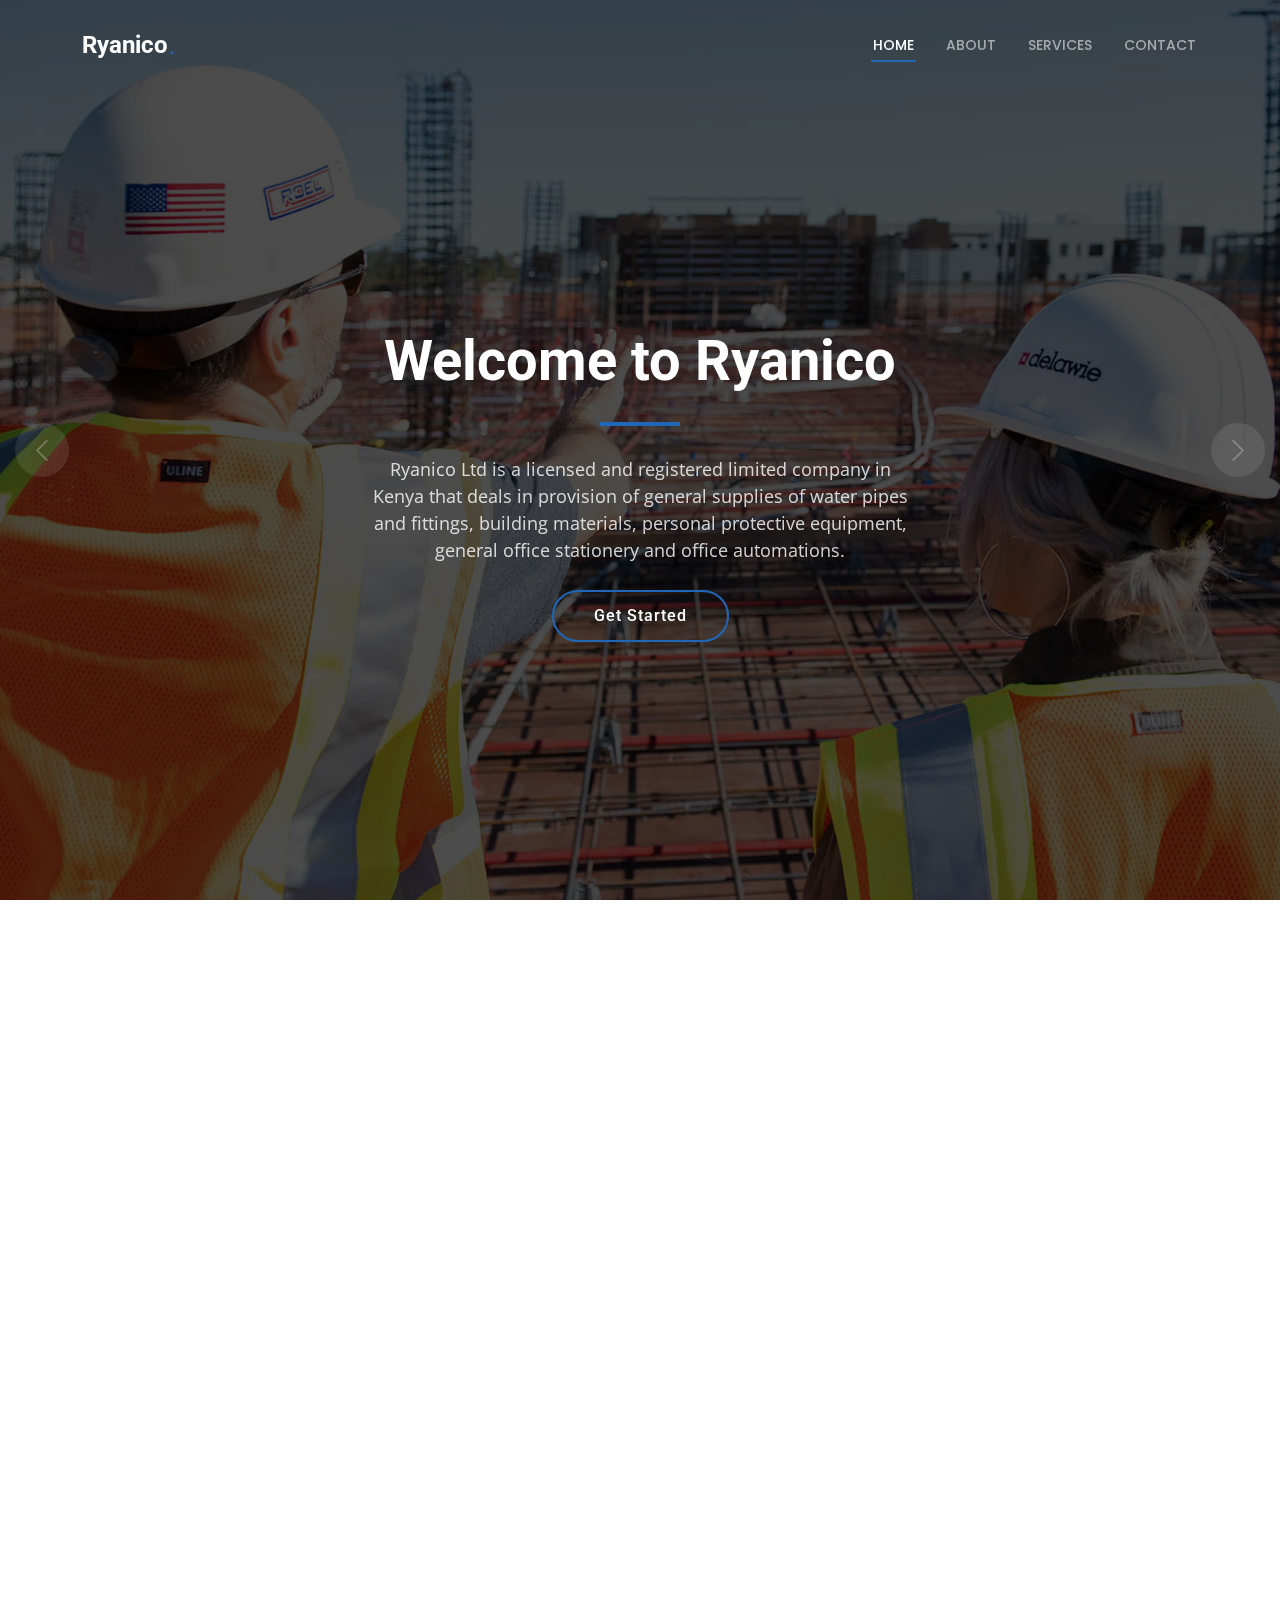
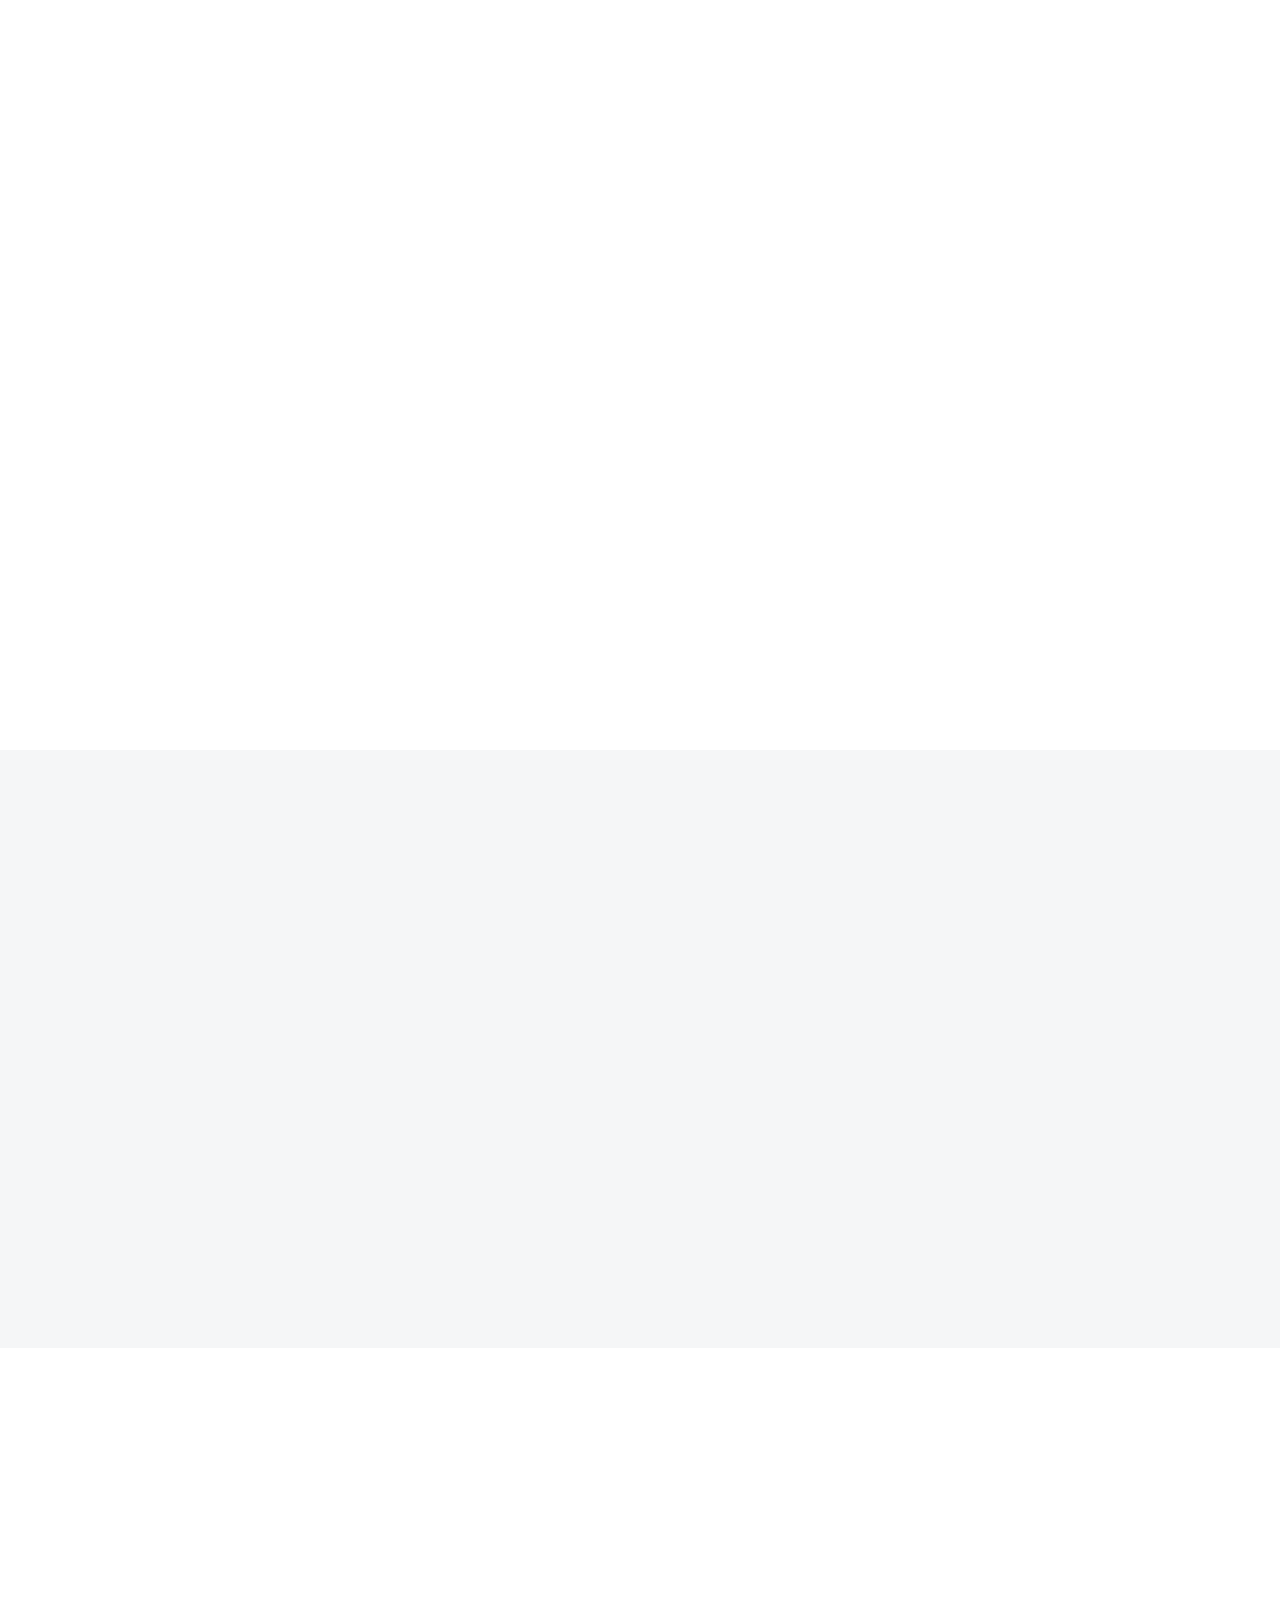
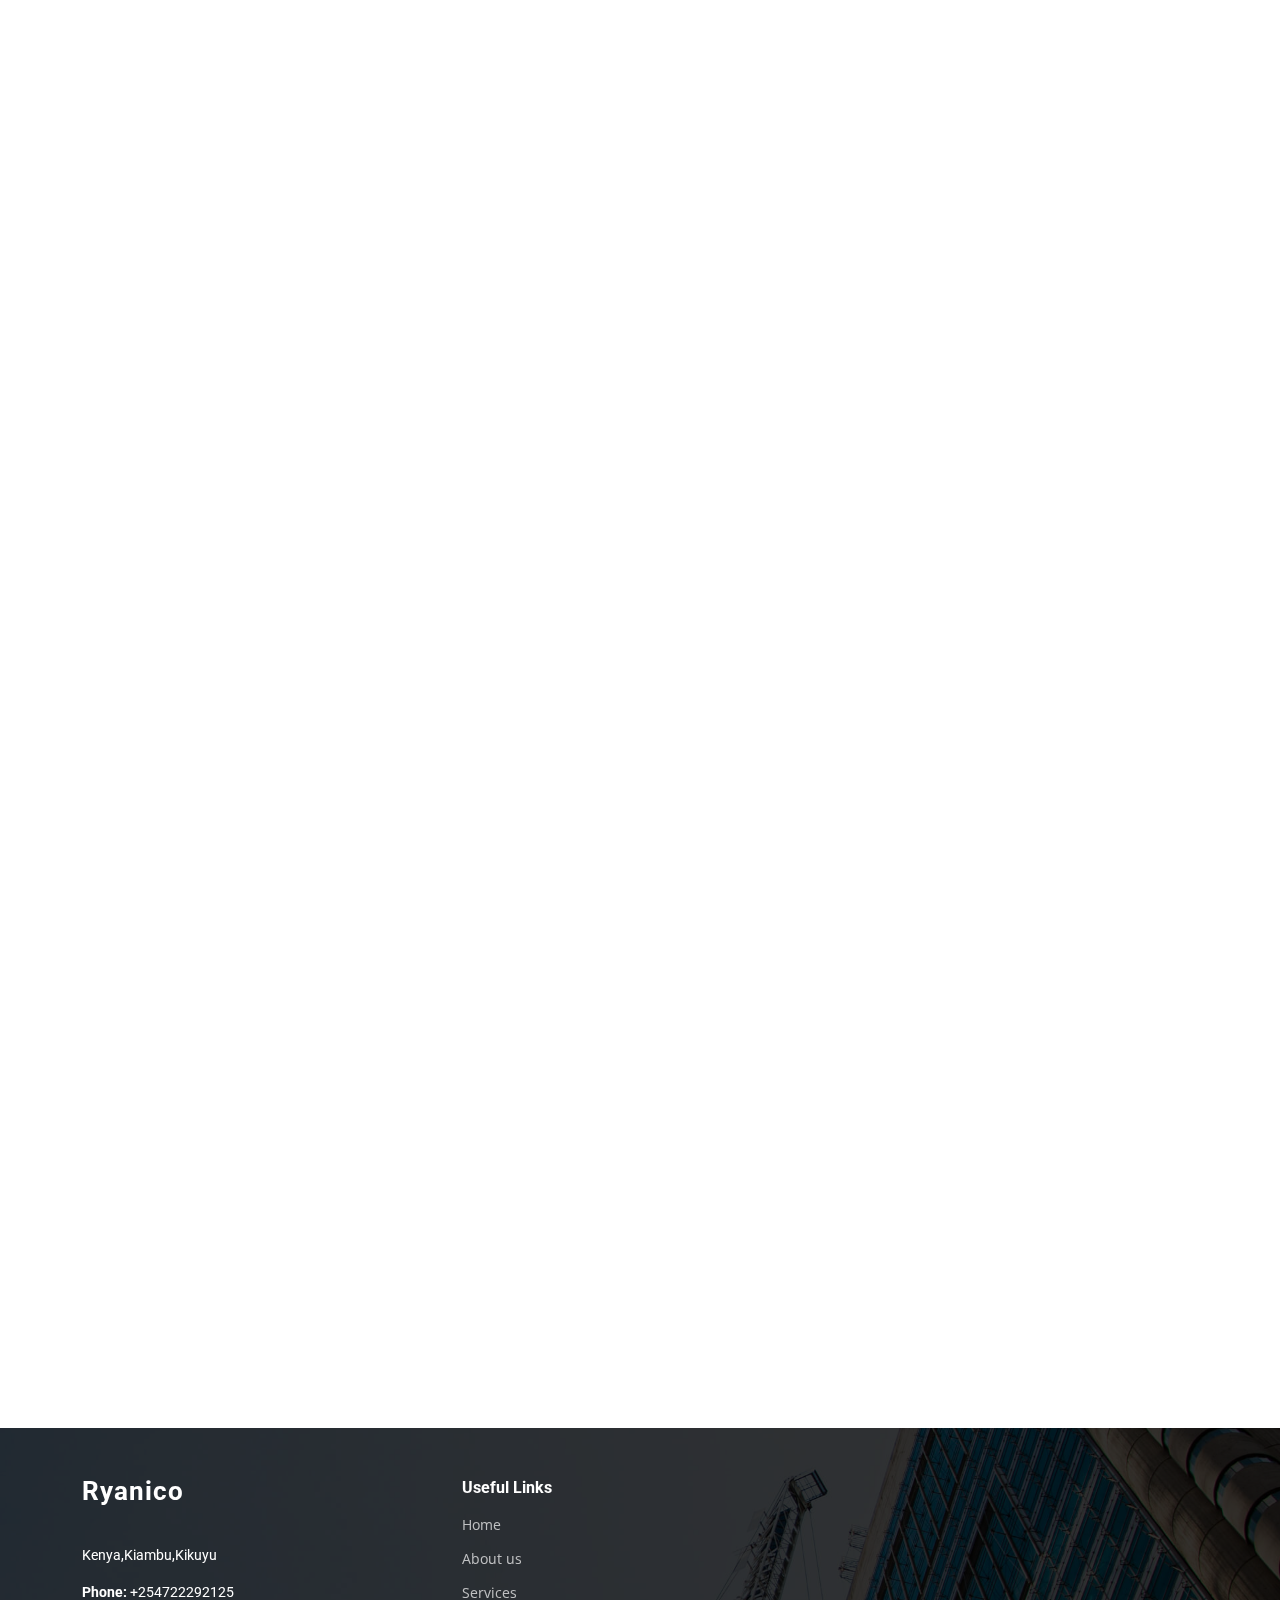
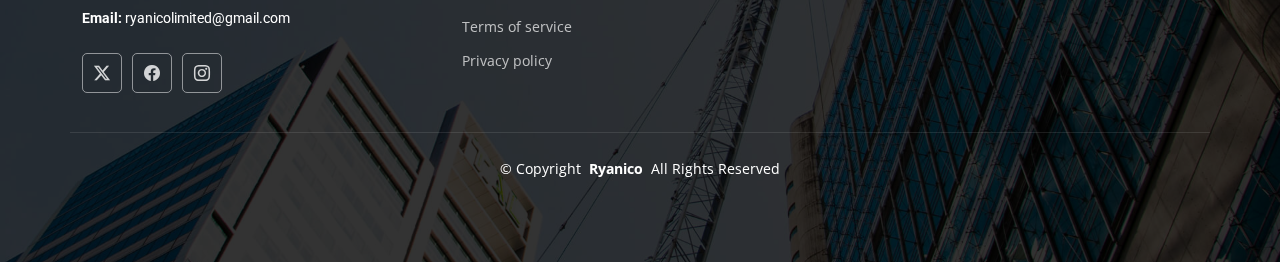
<file: main/index.html>
<!DOCTYPE html>
<html lang="en">

<head>
  <meta charset="utf-8">
  <meta content="width=device-width, initial-scale=1.0" name="viewport">
  <title>Ryanico</title>
  <meta content="" name="description">
  <meta content="" name="keywords">

  <!-- Favicons -->
  <link href="assets/img/icon.ico" rel="icon">


  <!-- Fonts -->
  <link href="https://fonts.googleapis.com" rel="preconnect">
  <link href="https://fonts.gstatic.com" rel="preconnect" crossorigin>
  <link href="https://fonts.googleapis.com/css2?family=Roboto:ital,wght@0,100;0,300;0,400;0,500;0,700;0,900;1,100;1,300;1,400;1,500;1,700;1,900&family=Open+Sans:ital,wght@0,300;0,400;0,500;0,600;0,700;0,800;1,300;1,400;1,500;1,600;1,700;1,800&family=Poppins:ital,wght@0,100;0,200;0,300;0,400;0,500;0,600;0,700;0,800;0,900;1,100;1,200;1,300;1,400;1,500;1,600;1,700;1,800;1,900&display=swap" rel="stylesheet">

  <!-- Vendor CSS Files -->
  <link href="assets/vendor/bootstrap/css/bootstrap.min.css" rel="stylesheet">
  <link href="assets/vendor/bootstrap-icons/bootstrap-icons.css" rel="stylesheet">
  <link href="assets/vendor/aos/aos.css" rel="stylesheet">
  <link href="assets/vendor/fontawesome-free/css/all.min.css" rel="stylesheet">
  <link href="assets/vendor/glightbox/css/glightbox.min.css" rel="stylesheet">
  <link href="assets/vendor/swiper/swiper-bundle.min.css" rel="stylesheet">

  <!-- Main CSS File -->
  <link href="assets/css/main.css" rel="stylesheet">

  <!-- =======================================================
  * Template Name: UpConstruction
  * Template URL: https://bootstrapmade.com/upconstruction-bootstrap-construction-website-template/
  * Updated: Jun 14 2024 with Bootstrap v5.3.3
  * Author: BootstrapMade.com
  * License: https://bootstrapmade.com/license/
  ======================================================== -->
</head>

<body class="index-page">

  <header id="header" class="header d-flex align-items-center fixed-top">
    <div class="container-fluid container-xl position-relative d-flex align-items-center justify-content-between">

      <a href="index.html" class="logo d-flex align-items-center">
        <!-- Uncomment the line below if you also wish to use an image logo -->
        <!-- <img src="assets/img/logo.png" alt=""> -->
        <h1 class="sitename">Ryanico</h1> <span>.</span>
      </a>

      <nav id="navmenu" class="navmenu">
        <ul>
          <li><a href="index.html" class="active">Home</a></li>
          <li><a href="about.html">About</a></li>
          <li><a href="services.html">Services</a></li>





          <li><a href="contact.html">Contact</a></li>
        </ul>
        <i class="mobile-nav-toggle d-xl-none bi bi-list"></i>
      </nav>

    </div>
  </header>

  <main class="main">

    <!-- Hero Section -->
    <section id="hero" class="hero section">

      <div class="info d-flex align-items-center">
        <div class="container">
          <div class="row justify-content-center" data-aos="fade-up" data-aos-delay="100">
            <div class="col-lg-6 text-center">
              <h2>Welcome to Ryanico</h2>
              <p>Ryanico Ltd is a licensed and registered limited company in Kenya that deals in provision of general supplies of water pipes and fittings, building materials,
personal protective equipment, general office stationery and office
automations.</p>
              <a href="#get-started" class="btn-get-started">Get Started</a>
            </div>
          </div>
        </div>
      </div>

      <div id="hero-carousel" class="carousel slide" data-bs-ride="carousel" data-bs-interval="5000">

        <div class="carousel-item">
          <img src="assets/img/hero-carousel/hero-carousel-1.jpg" alt="">
        </div>

        <div class="carousel-item active">
          <img src="assets/img/hero-carousel/hero-carousel-2.jpg" alt="">
        </div>

        <div class="carousel-item">
          <img src="assets/img/hero-carousel/hero-carousel-3.jpg" alt="">
        </div>



        <a class="carousel-control-prev" href="#hero-carousel" role="button" data-bs-slide="prev">
          <span class="carousel-control-prev-icon bi bi-chevron-left" aria-hidden="true"></span>
        </a>

        <a class="carousel-control-next" href="#hero-carousel" role="button" data-bs-slide="next">
          <span class="carousel-control-next-icon bi bi-chevron-right" aria-hidden="true"></span>
        </a>

      </div>

    </section><!-- /Hero Section -->

    <!-- Get Started Section -->
    <section id="get-started" class="get-started section">
<center>
      <div class="container">



          <div class="col-lg-5" data-aos="zoom-out" data-aos-delay="200">
            <form action="forms/quote.php" method="post" class="php-email-form">
              <h3>Get a quote</h3>

              <div class="row gy-3">

                <div class="col-md-12">
                  <label>
                    <input type="text" name="name" class="form-control" placeholder="Name" required="">
                  </label>
                </div>

                <div class="col-md-12 ">
                  <label>
                    <input type="email" class="form-control" name="email" placeholder="Email" required="">
                  </label>
                </div>

                <div class="col-md-12">
                  <label>
                    <input type="text" class="form-control" name="phone" placeholder="Phone" required="">
                  </label>
                </div>

                <div class="col-md-12">
                  <label>
                    <textarea class="form-control" name="message" rows="6" placeholder="Message" required=""></textarea>
                  </label>
                </div>

                <div class="col-md-12 text-center">
                  <div class="loading">Loading</div>
                  <div class="error-message"></div>
                  <div class="sent-message">Your quote request has been sent successfully. Thank you!</div>

                  <button type="submit">Get a quote</button>
                </div>

              </div>
            </form>
          </div><!-- End Quote Form -->

        </div>
</center>


    </section><!-- /Get Started Section -->

    <!-- Constructions Section -->
    <section id="constructions" class="constructions section">

      <!-- Section Title -->
      <div class="container section-title" data-aos="fade-up">
        <h2>Core values</h2>

      </div><!-- End Section Title -->

      <div class="container">

        <div class="row gy-4">

          <div class="col-lg-6" data-aos="fade-up" data-aos-delay="100">
            <div class="card-item">
              <div class="row">
                <div class="col-xl-5">
                  <div class="card-bg"><img src="assets/img/constructions-1.jpg" alt=""></div>
                </div>
                <div class="col-xl-7 d-flex align-items-center">
                  <div class="card-body">
                    <h4 class="card-title">Integrity.</h4>
                    <p>We believe that honesty is the best policy.</p>
                  </div>
                </div>
              </div>
            </div>
          </div><!-- End Card Item -->

          <div class="col-lg-6" data-aos="fade-up" data-aos-delay="200">
            <div class="card-item">
              <div class="row">
                <div class="col-xl-5">
                  <div class="card-bg"><img src="assets/img/constructions-2.jpg" alt=""></div>
                </div>
                <div class="col-xl-7 d-flex align-items-center">
                  <div class="card-body">
                    <h4 class="card-title">Creativity </h4>
                    <p>We strive to be the best through creative approach and innovation…</p>
                  </div>
                </div>
              </div>
            </div>
          </div><!-- End Card Item -->

          <div class="col-lg-6" data-aos="fade-up" data-aos-delay="300">
            <div class="card-item">
              <div class="row">
                <div class="col-xl-5">
                  <div class="card-bg"><img src="assets/img/constructions-3.jpg" alt=""></div>
                </div>
                <div class="col-xl-7 d-flex align-items-center">
                  <div class="card-body">
                    <h4 class="card-title">Reliability</h4>
                    <p>We endeavour to consistently meet or surpass our client’s expectations.</p>
                  </div>
                </div>
              </div>
            </div>
          </div><!-- End Card Item -->

          <div class="col-lg-6" data-aos="fade-up" data-aos-delay="400">
            <div class="card-item">
              <div class="row">
                <div class="col-xl-5">
                  <div class="card-bg"><img src="assets/img/constructions-4.jpg" alt=""></div>
                </div>
                <div class="col-xl-7 d-flex align-items-center">
                  <div class="card-body">
                    <h4 class="card-title">Growth</h4>
                    <p>We aspire to continually improve on our service and to meet future goals.</p>
                  </div>
                </div>
              </div>
            </div>
          </div><!-- End Card Item -->

        </div>

      </div>

    </section><!-- /Constructions Section -->

    <!-- Services Section -->
    <section id="services" class="services section">

      <!-- Section Title -->
      <div class="container section-title" data-aos="fade-up">
        <h2>Mission & Vision & Goals.</h2>

      </div><!-- End Section Title -->

      <div class="container">

        <div class="row gy-4">

          <div class="col-lg-4 col-md-6" data-aos="fade-up" data-aos-delay="100">
            <div class="service-item  position-relative">
              <div class="icon">
                <i class="fa-solid fa-mountain-city"></i>
              </div>
              <h3>Vision</h3>
              <p>To be the leading provider of quality general supplies in the industry at competitive
rates.</p>
              <a href="#" class="readmore stretched-link">Read more <i class="bi bi-arrow-right"></i></a>
            </div>
          </div><!-- End Service Item -->

          <div class="col-lg-4 col-md-6" data-aos="fade-up" data-aos-delay="200">
            <div class="service-item position-relative">
              <div class="icon">
                <i class="fa-solid fa-arrow-up-from-ground-water"></i>
              </div>
              <h3>Mission</h3>
              <p>To add value to our client’s business through provision of unmatched service and
creation of mutually beneficial partnerships.</p>
              <a href="#" class="readmore stretched-link">Read more <i class="bi bi-arrow-right"></i></a>
            </div>
          </div><!-- End Service Item -->

          <div class="col-lg-4 col-md-6" data-aos="fade-up" data-aos-delay="600">
            <div class="service-item position-relative">
              <div class="icon">
                <i class="fa-solid fa-arrow-up-from-ground-water"></i>
              </div>
              <h3>Goals</h3>
              <p>To be the best among the best.</p>
              <a href="#" class="readmore stretched-link">Read more <i class="bi bi-arrow-right"></i></a>
            </div>
          </div><!-- End Service Item -->

        </div>

      </div>

    </section><!-- /Services Section -->

    <!-- Alt Services Section -->
    <section id="alt-services" class="alt-services section">

      <div class="container">

        <div class="row justify-content-around gy-4">
          <div class="features-image col-lg-6" data-aos="fade-up" data-aos-delay="100"><img src="assets/img/largepoi.PNG" alt=""></div>



          </div>
        </div>


    </section><!-- /Alt Services Section -->

    <!-- Features Section -->
    <section id="features" class="features section">

      <div class="container">

        <ul class="nav nav-tabs row  g-2 d-flex" data-aos="fade-up" data-aos-delay="100" role="tablist">

          <li class="nav-item col-3" role="presentation">
            <a class="nav-link active show" data-bs-toggle="tab" data-bs-target="#features-tab-1" aria-selected="true" role="tab">
              <h4>About</h4>
            </a>
          </li><!-- End tab nav item -->

          <li class="nav-item col-3" role="presentation">
            <a class="nav-link" data-bs-toggle="tab" data-bs-target="#features-tab-2" aria-selected="false" tabindex="-1" role="tab">
              <h4>Services</h4>
            </a><!-- End tab nav item -->

          </li>
          <li class="nav-item col-3" role="presentation">
            <a class="nav-link" data-bs-toggle="tab" data-bs-target="#features-tab-3" aria-selected="false" tabindex="-1" role="tab">
              <h4>Contact</h4>
            </a>
          </li><!-- End tab nav item -->



        </ul>

        <div class="tab-content" data-aos="fade-up" data-aos-delay="200">

          <div class="tab-pane fade active show" id="features-tab-1" role="tabpanel">
            <div class="row">
              <div class="col-lg-6 order-2 order-lg-1 mt-3 mt-lg-0 d-flex flex-column justify-content-center">
                <h3>Visit our about page</h3>
                <p class="fst-italic">
               learn more about us
                </p>
                <p>We are committed to providing exceptional customer service, competitive pricing, and a shopping experience that is both convenient and enjoyable. Visit Ryanico Hardware Store today and discover why we are the trusted choice for all your hardware needs</p>
              </div>
              <div class="col-lg-6 order-1 order-lg-2 text-center">
                <img src="assets/img/features-1.jpg" alt="" class="img-fluid">
              </div>
            </div>
          </div><!-- End tab content item -->

          <div class="tab-pane fade" id="features-tab-2" role="tabpanel">
            <div class="row">
              <div class="col-lg-6 order-2 order-lg-1 mt-3 mt-lg-0 d-flex flex-column justify-content-center">
                <h3>Visit our Services page</h3>
                <p class="fst-italic">
                 learn more about the many services we offer at RYANICO.
                </p>
                <ul>
                  <li><i class="bi bi-check2-all"></i> <span>Delivery?.</span></li>
                  <li><i class="bi bi-check2-all"></i> <span>Discounts?.</span></li>
                  <li><i class="bi bi-check2-all"></i> <span>Offers?.</span></li>
                </ul>
              </div>
              <div class="col-lg-6 order-1 order-lg-2 text-center">
                <img src="assets/img/features-2.jpg" alt="" class="img-fluid">
              </div>
            </div>
          </div><!-- End tab content item -->

          <div class="tab-pane fade" id="features-tab-3" role="tabpanel">
            <div class="row">
              <div class="col-lg-6 order-2 order-lg-1 mt-3 mt-lg-0 d-flex flex-column justify-content-center">
                <h3>Visit our Contact page</h3>
                <ul>
                  <li><i class="bi bi-check2-all"></i> <span>Posted location.</span></li>
                  <li><i class="bi bi-check2-all"></i> <span>How to reach us .</span></li>
                  <li><i class="bi bi-check2-all"></i> <span>Email and contact something or just want to leave a message.</span></li>
                </ul>
                <p class="fst-italic">
                  Get to know how to reach us and where we are located.
                </p>
              </div>
              <div class="col-lg-6 order-1 order-lg-2 text-center">
                <img src="assets/img/features-3.jpg" alt="" class="img-fluid">
              </div>
            </div>
          </div><!-- End tab content item -->



        </div>

      </div>

    </section><!-- /Features Section -->




    <!-- Testimonials Section -->
    <section id="testimonials" class="testimonials section">

      <!-- Section Title -->
      <div class="container section-title" data-aos="fade-up">
        <h2>Testimonials</h2>

      </div><!-- End Section Title -->

      <div class="container" data-aos="fade-up" data-aos-delay="100">

        <div class="swiper init-swiper">
          <script type="application/json" class="swiper-config">
            {
              "loop": true,
              "speed": 600,
              "autoplay": {
                "delay": 5000
              },
              "slidesPerView": "auto",
              "pagination": {
                "el": ".swiper-pagination",
                "type": "bullets",
                "clickable": true
              },
              "breakpoints": {
                "320": {
                  "slidesPerView": 1,
                  "spaceBetween": 40
                },
                "1200": {
                  "slidesPerView": 2,
                  "spaceBetween": 20
                }
              }
            }
          </script>
          <div class="swiper-wrapper">

            <div class="swiper-slide">
              <div class="testimonial-wrap">
                <div class="testimonial-item">
                  <img src="assets/img/rose.jpeg" class="testimonial-img" alt="">
                  <h3>Rose Wanja</h3>
                  <h4>Ceo &amp; Founder</h4>
                  <div class="stars">
                    <i class="bi bi-star-fill"></i><i class="bi bi-star-fill"></i><i class="bi bi-star-fill"></i><i class="bi bi-star-fill"></i><i class="bi bi-star-fill"></i>
                  </div>
                  <p>
                    <i class="bi bi-quote quote-icon-left"></i>
                    <span>Exceptional service and quality products!Rely on Ryanico for all your hardware needs—We always deliver on time and exceed expectations.</span>
                    <i class="bi bi-quote quote-icon-right"></i>
                  </p>
                </div>
              </div>
            </div><!-- End testimonial item -->

          </div>
          <div class="swiper-pagination"></div>
        </div>

      </div>

    </section><!-- /Testimonials Section -->

  </main>

  <footer id="footer" class="footer">

    <div class="container footer-top">
      <div class="row gy-4">
        <div class="col-lg-4 col-md-6 footer-about">
          <a href="index.html" class="logo d-flex align-items-center">
            <span class="sitename">Ryanico</span>
          </a>
          <div class="footer-contact pt-3">
            <p>Kenya,Kiambu,Kikuyu</p>
            <p class="mt-3"><strong>Phone:</strong> <span>+254722292125</span></p>
            <p><strong>Email:</strong> <span>ryanicolimited@gmail.com</span></p>
          </div>
          <div class="social-links d-flex mt-4">
            <a href=""><i class="bi bi-twitter-x"></i></a>
            <a href=""><i class="bi bi-facebook"></i></a>
            <a href=""><i class="bi bi-instagram"></i></a>
          </div>
        </div>

        <div class="col-lg-2 col-md-3 footer-links">
          <h4>Useful Links</h4>
          <ul>
            <li><a href="#">Home</a></li>
            <li><a href="#">About us</a></li>
            <li><a href="#">Services</a></li>
            <li><a href="#">Terms of service</a></li>
            <li><a href="#">Privacy policy</a></li>
          </ul>
        </div>

      </div>
    </div>

    <div class="container copyright text-center mt-4">
      <p>© <span>Copyright</span> <strong class="px-1 sitename">Ryanico</strong> <span>All Rights Reserved</span></p>
      <div class="credits">
      </div>
    </div>

  </footer>

  <!-- Scroll Top -->
  <a href="#" id="scroll-top" class="scroll-top d-flex align-items-center justify-content-center"><i class="bi bi-arrow-up-short"></i></a>

  <!-- Preloader -->
  <div id="preloader"></div>

  <!-- Vendor JS Files -->
  <script src="assets/vendor/bootstrap/js/bootstrap.bundle.min.js"></script>
  <script src="assets/vendor/php-email-form/validate.js"></script>
  <script src="assets/vendor/aos/aos.js"></script>
  <script src="assets/vendor/glightbox/js/glightbox.min.js"></script>
  <script src="assets/vendor/imagesloaded/imagesloaded.pkgd.min.js"></script>
  <script src="assets/vendor/isotope-layout/isotope.pkgd.min.js"></script>
  <script src="assets/vendor/swiper/swiper-bundle.min.js"></script>
  <script src="assets/vendor/purecounter/purecounter_vanilla.js"></script>

  <!-- Main JS File -->
  <script src="assets/js/main.js"></script>

</body>

</html>
</file>
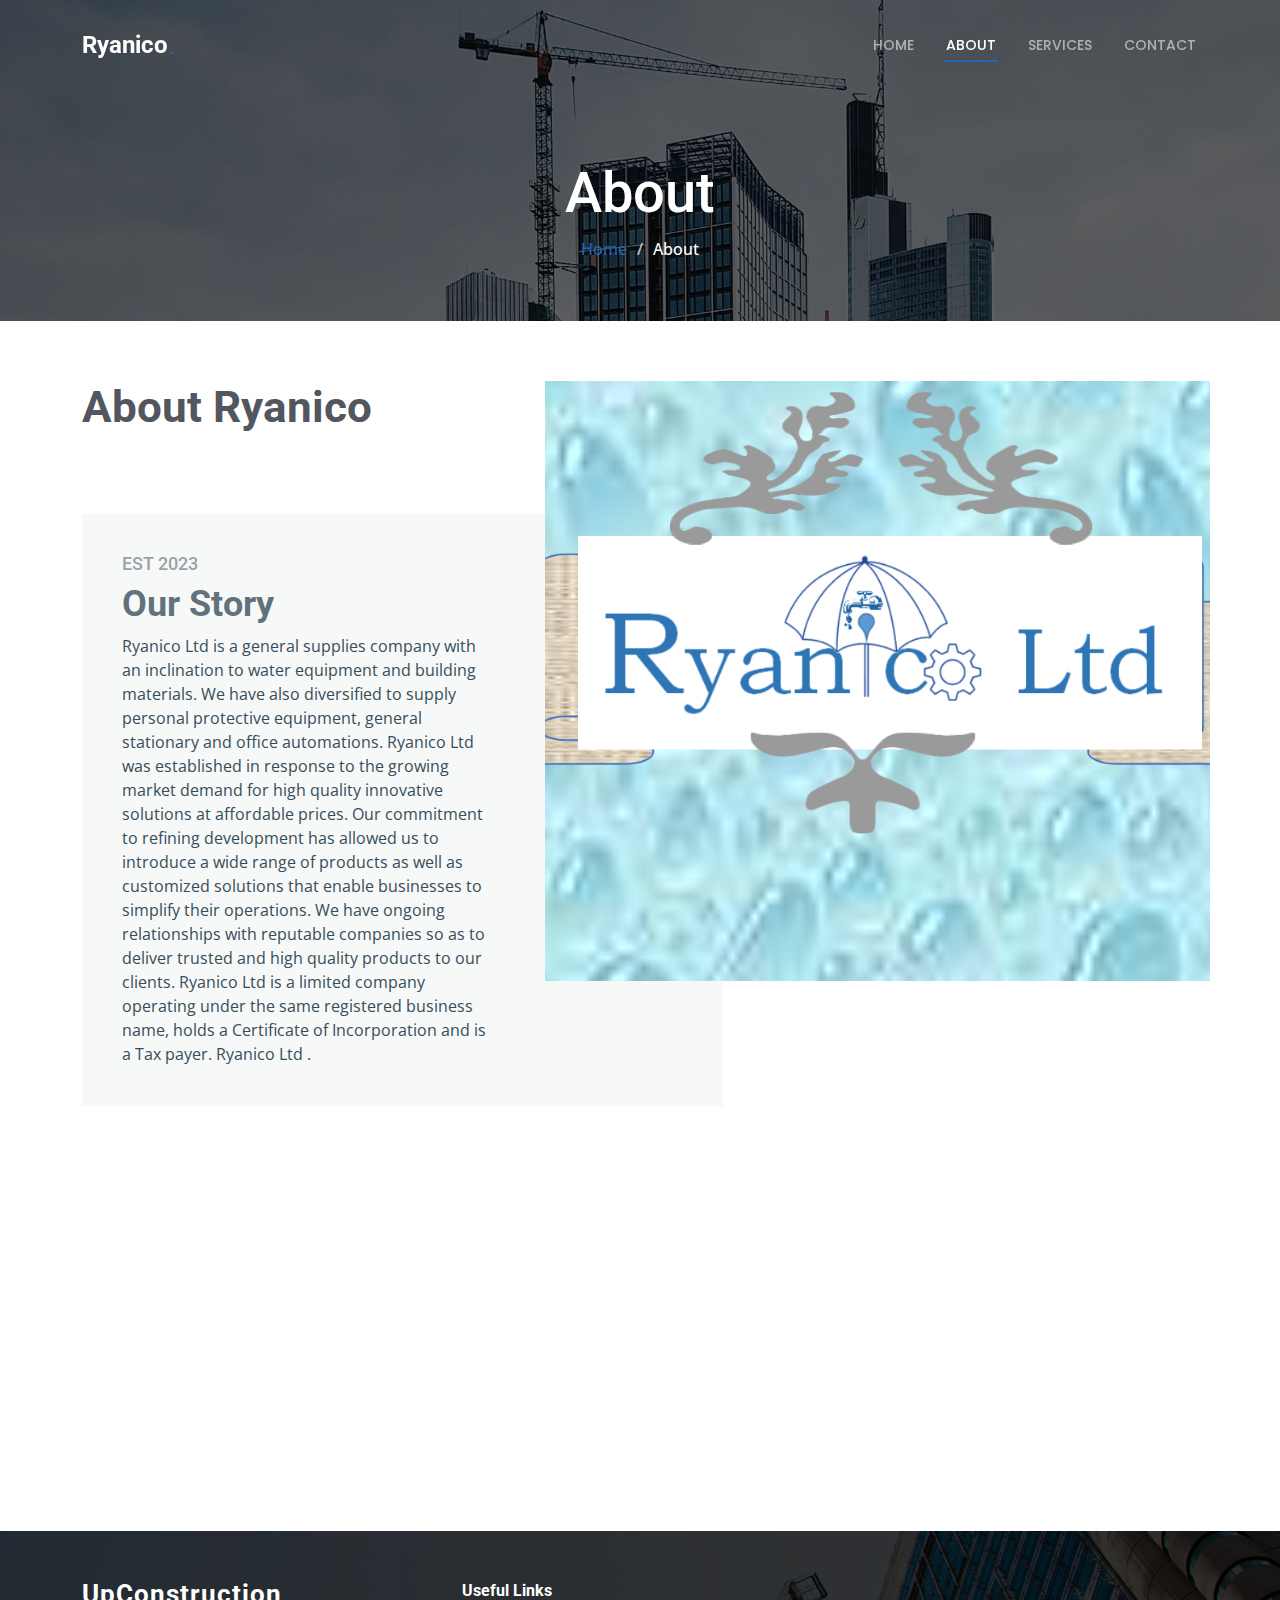
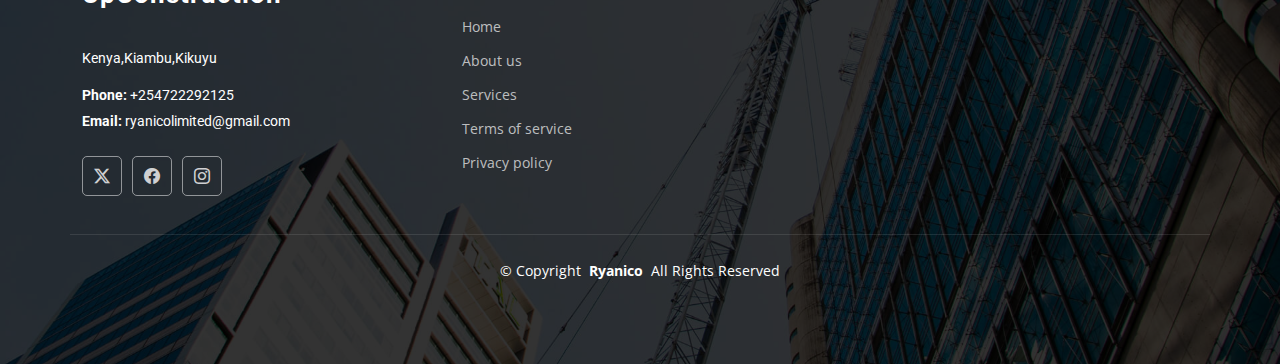
<file: main/about.html>
<!DOCTYPE html>
<html lang="en">

<head>
  <meta charset="utf-8">
  <meta content="width=device-width, initial-scale=1.0" name="viewport">
  <title>About - Ryanico</title>
  <meta content="" name="description">
  <meta content="" name="keywords">

  <!-- Favicons -->
  <link href="assets/img/icon.ico" rel="icon">

  <!-- Fonts -->
  <link href="https://fonts.googleapis.com" rel="preconnect">
  <link href="https://fonts.gstatic.com" rel="preconnect" crossorigin>
  <link href="https://fonts.googleapis.com/css2?family=Roboto:ital,wght@0,100;0,300;0,400;0,500;0,700;0,900;1,100;1,300;1,400;1,500;1,700;1,900&family=Open+Sans:ital,wght@0,300;0,400;0,500;0,600;0,700;0,800;1,300;1,400;1,500;1,600;1,700;1,800&family=Poppins:ital,wght@0,100;0,200;0,300;0,400;0,500;0,600;0,700;0,800;0,900;1,100;1,200;1,300;1,400;1,500;1,600;1,700;1,800;1,900&display=swap" rel="stylesheet">

  <!-- Vendor CSS Files -->
  <link href="assets/vendor/bootstrap/css/bootstrap.min.css" rel="stylesheet">
  <link href="assets/vendor/bootstrap-icons/bootstrap-icons.css" rel="stylesheet">
  <link href="assets/vendor/aos/aos.css" rel="stylesheet">
  <link href="assets/vendor/fontawesome-free/css/all.min.css" rel="stylesheet">
  <link href="assets/vendor/glightbox/css/glightbox.min.css" rel="stylesheet">
  <link href="assets/vendor/swiper/swiper-bundle.min.css" rel="stylesheet">

  <!-- Main CSS File -->
  <link href="assets/css/main.css" rel="stylesheet">

</head>

<body class="about-page">

  <header id="header" class="header d-flex align-items-center fixed-top">
    <div class="container-fluid container-xl position-relative d-flex align-items-center justify-content-between">

      <a href="index.html" class="logo d-flex align-items-center">
        <!-- Uncomment the line below if you also wish to use an image logo -->
        <!-- <img src="assets/img/logo.png" alt=""> -->
        <h1 class="sitename">Ryanico</h1> <span>.</span>
      </a>

      <nav id="navmenu" class="navmenu">
        <ul>
          <li><a href="index.html">Home</a></li>
          <li><a href="about.html" class="active">About</a></li>
          <li><a href="services.html">Services</a></li>
          <li><a href="contact.html">Contact</a></li>
        </ul>
        <i class="mobile-nav-toggle d-xl-none bi bi-list"></i>
      </nav>

    </div>
  </header>

  <main class="main">

    <!-- Page Title -->
    <div class="page-title" style="background-image: url(assets/img/page-title-bg.jpg);">
      <div class="container position-relative">
        <h1>About</h1>
        <nav class="breadcrumbs">
          <ol>
            <li><a href="index.html">Home</a></li>
            <li class="current">About</li>
          </ol>
        </nav>
      </div>
    </div><!-- End Page Title -->

    <!-- About Section -->
    <section id="about" class="about section">

      <div class="container">

        <div class="row position-relative">

          <div class="col-lg-7 about-img" data-aos="zoom-out" data-aos-delay="200"><img src="assets/img/largepoi.PNG" alt=""></div>

          <div class="col-lg-7" data-aos="fade-up" data-aos-delay="100">
            <h2 class="inner-title">About Ryanico</h2>
            <div class="our-story">
              <h4>Est 2023</h4>
              <h3>Our Story</h3>
              <p>Ryanico Ltd is a general supplies company with an inclination to water equipment
and building materials. We have also diversified to supply personal protective
equipment, general stationary and office automations.
Ryanico Ltd was established in response to the growing market demand for high
quality innovative solutions at affordable prices.
Our commitment to refining development has allowed us to introduce a wide range of
products as well as customized solutions that enable businesses to simplify their
operations.
We have ongoing relationships with reputable companies so as to deliver trusted and
high quality products to our clients.

Ryanico Ltd is a limited company operating under the same registered business
name, holds a Certificate of Incorporation and is a Tax payer.
Ryanico Ltd .</p>
              </div>
            </div>
          </div>

        </div>



    </section><!-- /About Section -->

    <!-- Stats Counter Section -->
    <section id="stats-counter" class="stats-counter section">

      <!-- Section Title -->
      <div class="container section-title" data-aos="fade-up">
        <h2>Stats</h2>

      </div><!-- End Section Title -->

      <div class="container" data-aos="fade-up" data-aos-delay="100">

        <div class="row gy-4">

          <div class="col-lg-3 col-md-6">
            <div class="stats-item d-flex align-items-center w-100 h-100">
              <i class="bi bi-emoji-smile color-blue flex-shrink-0"></i>
              <div>
                <span data-purecounter-start="0" data-purecounter-end="232" data-purecounter-duration="1" class="purecounter"></span>
                <p>Happy Clients</p>
              </div>
            </div>
          </div><!-- End Stats Item -->

          <div class="col-lg-3 col-md-6">
            <div class="stats-item d-flex align-items-center w-100 h-100">
              <i class="bi bi-journal-richtext color-orange flex-shrink-0"></i>
              <div>
                <span data-purecounter-start="0" data-purecounter-end="521" data-purecounter-duration="1" class="purecounter"></span>
                <p>Projects</p>
              </div>
            </div>
          </div><!-- End Stats Item -->

          <div class="col-lg-3 col-md-6">
            <div class="stats-item d-flex align-items-center w-100 h-100">
              <i class="bi bi-headset color-green flex-shrink-0"></i>
              <div>
                <span data-purecounter-start="0" data-purecounter-end="1463" data-purecounter-duration="1" class="purecounter"></span>
                <p>Hours Of Support</p>
              </div>
            </div>
          </div><!-- End Stats Item -->

          <div class="col-lg-3 col-md-6">
            <div class="stats-item d-flex align-items-center w-100 h-100">
              <i class="bi bi-people color-pink flex-shrink-0"></i>
              <div>
                <span data-purecounter-start="0" data-purecounter-end="15" data-purecounter-duration="1" class="purecounter"></span>
                <p>Hard Workers</p>
              </div>
            </div>
          </div><!-- End Stats Item -->

        </div>

      </div>

    </section><!-- /Stats Counter Section -->


  </main>

  <footer id="footer" class="footer">

    <div class="container footer-top">
      <div class="row gy-4">
        <div class="col-lg-4 col-md-6 footer-about">
          <a href="index.html" class="logo d-flex align-items-center">
            <span class="sitename">UpConstruction</span>
          </a>
          <div class="footer-contact pt-3">
            <p>Kenya,Kiambu,Kikuyu</p>
            <p class="mt-3"><strong>Phone:</strong> <span>+254722292125</span></p>
            <p><strong>Email:</strong> <span>ryanicolimited@gmail.com</span></p>
          </div>
          <div class="social-links d-flex mt-4">
            <a href=""><i class="bi bi-twitter-x"></i></a>
            <a href=""><i class="bi bi-facebook"></i></a>
            <a href=""><i class="bi bi-instagram"></i></a>
          </div>
        </div>

        <div class="col-lg-2 col-md-3 footer-links">
          <h4>Useful Links</h4>
          <ul>
            <li><a href="#">Home</a></li>
            <li><a href="#">About us</a></li>
            <li><a href="#">Services</a></li>
            <li><a href="#">Terms of service</a></li>
            <li><a href="#">Privacy policy</a></li>
          </ul>
        </div>



      </div>
    </div>

    <div class="container copyright text-center mt-4">
      <p>© <span>Copyright</span> <strong class="px-1 sitename">Ryanico</strong> <span>All Rights Reserved</span></p>
      <div class="credits">


      </div>
    </div>

  </footer>

  <!-- Scroll Top -->
  <a href="#" id="scroll-top" class="scroll-top d-flex align-items-center justify-content-center"><i class="bi bi-arrow-up-short"></i></a>

  <!-- Preloader -->
  <div id="preloader"></div>

  <!-- Vendor JS Files -->
  <script src="assets/vendor/bootstrap/js/bootstrap.bundle.min.js"></script>
  <script src="assets/vendor/php-email-form/validate.js"></script>
  <script src="assets/vendor/aos/aos.js"></script>
  <script src="assets/vendor/glightbox/js/glightbox.min.js"></script>
  <script src="assets/vendor/imagesloaded/imagesloaded.pkgd.min.js"></script>
  <script src="assets/vendor/isotope-layout/isotope.pkgd.min.js"></script>
  <script src="assets/vendor/swiper/swiper-bundle.min.js"></script>
  <script src="assets/vendor/purecounter/purecounter_vanilla.js"></script>

  <!-- Main JS File -->
  <script src="assets/js/main.js"></script>

</body>

</html>
</file>
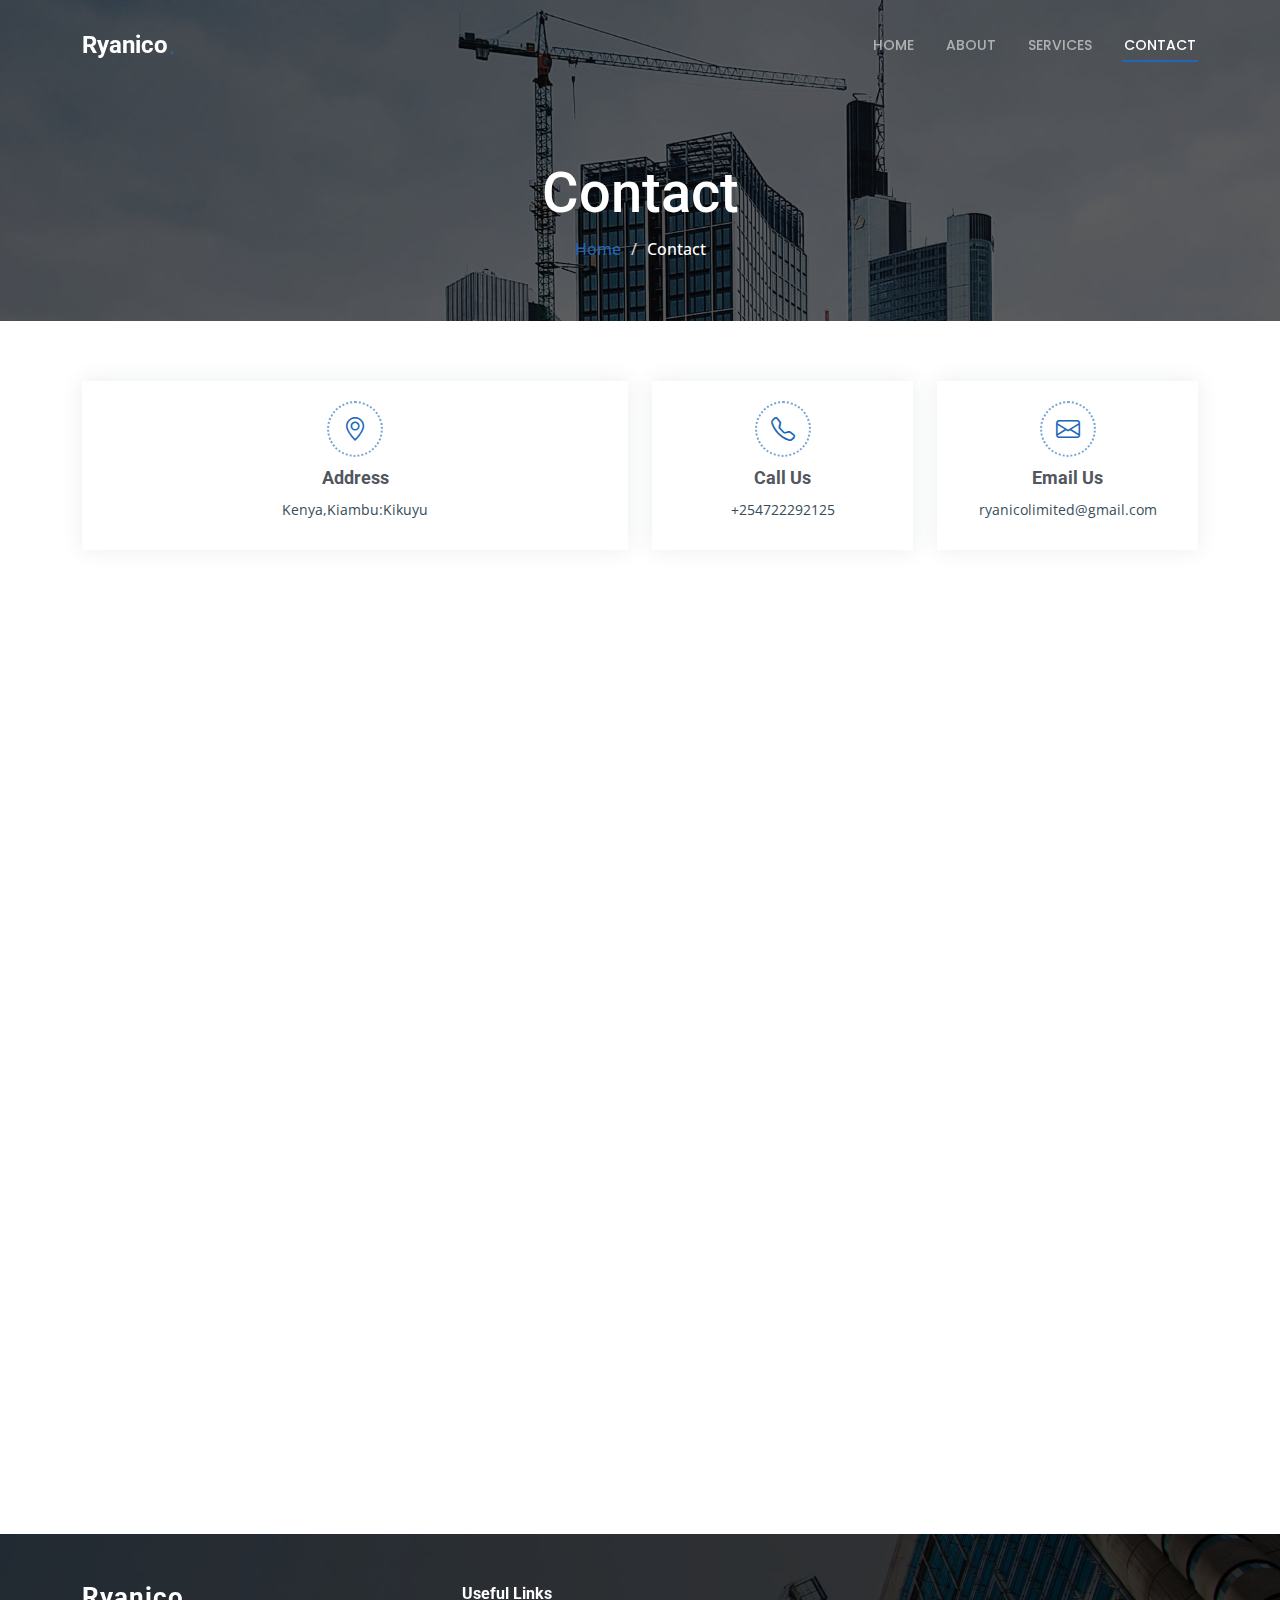
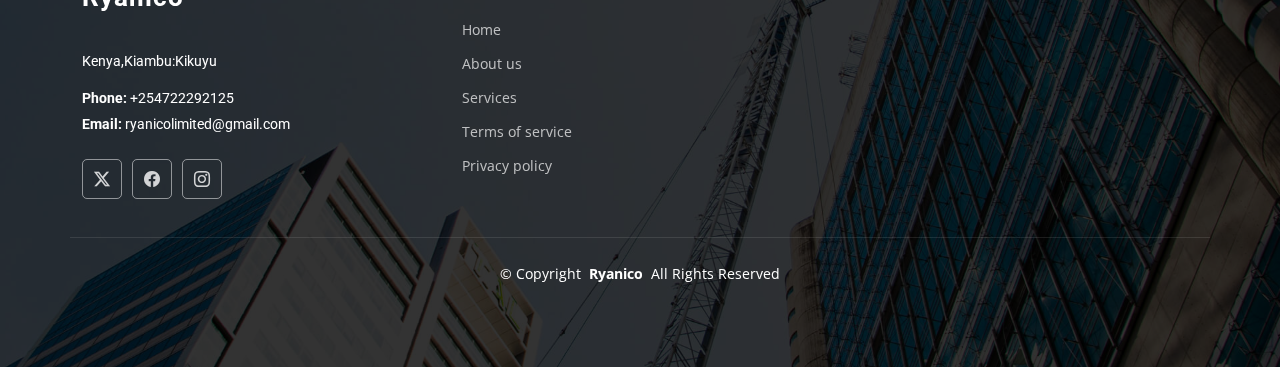
<file: main/contact.html>
<!DOCTYPE html>
<html lang="en">

<head>
  <meta charset="utf-8">
  <meta content="width=device-width, initial-scale=1.0" name="viewport">
  <title>Contact - Ryanico</title>
  <meta content="" name="description">
  <meta content="" name="keywords">

  <!-- Favicons -->
  <link href="assets/img/icon.ico" rel="icon">


  <!-- Fonts -->
  <link href="https://fonts.googleapis.com" rel="preconnect">
  <link href="https://fonts.gstatic.com" rel="preconnect" crossorigin>
  <link href="https://fonts.googleapis.com/css2?family=Roboto:ital,wght@0,100;0,300;0,400;0,500;0,700;0,900;1,100;1,300;1,400;1,500;1,700;1,900&family=Open+Sans:ital,wght@0,300;0,400;0,500;0,600;0,700;0,800;1,300;1,400;1,500;1,600;1,700;1,800&family=Poppins:ital,wght@0,100;0,200;0,300;0,400;0,500;0,600;0,700;0,800;0,900;1,100;1,200;1,300;1,400;1,500;1,600;1,700;1,800;1,900&display=swap" rel="stylesheet">

  <!-- Vendor CSS Files -->
  <link href="assets/vendor/bootstrap/css/bootstrap.min.css" rel="stylesheet">
  <link href="assets/vendor/bootstrap-icons/bootstrap-icons.css" rel="stylesheet">
  <link href="assets/vendor/aos/aos.css" rel="stylesheet">
  <link href="assets/vendor/fontawesome-free/css/all.min.css" rel="stylesheet">
  <link href="assets/vendor/glightbox/css/glightbox.min.css" rel="stylesheet">
  <link href="assets/vendor/swiper/swiper-bundle.min.css" rel="stylesheet">

  <!-- Main CSS File -->
  <link href="assets/css/main.css" rel="stylesheet">


</head>

<body class="contact-page">

  <header id="header" class="header d-flex align-items-center fixed-top">
    <div class="container-fluid container-xl position-relative d-flex align-items-center justify-content-between">

      <a href="index.html" class="logo d-flex align-items-center">
        <!-- Uncomment the line below if you also wish to use an image logo -->
        <!-- <img src="assets/img/logo.png" alt=""> -->
        <h1 class="sitename">Ryanico</h1> <span>.</span>
      </a>

      <nav id="navmenu" class="navmenu">
        <ul>
          <li><a href="index.html">Home</a></li>
          <li><a href="about.html">About</a></li>
          <li><a href="services.html">Services</a></li>
          <li><a href="contact.html" class="active">Contact</a></li>
        </ul>
        <i class="mobile-nav-toggle d-xl-none bi bi-list"></i>
      </nav>

    </div>
  </header>

  <main class="main">

    <!-- Page Title -->
    <div class="page-title" style="background-image: url(assets/img/page-title-bg.jpg);">
      <div class="container position-relative">
        <h1>Contact</h1>
        <nav class="breadcrumbs">
          <ol>
            <li><a href="index.html">Home</a></li>
            <li class="current">Contact</li>
          </ol>
        </nav>
      </div>
    </div><!-- End Page Title -->

    <!-- Contact Section -->
    <section id="contact" class="contact section">

      <div class="container" data-aos="fade-up" data-aos-delay="100">

        <div class="row gy-4">

          <div class="col-lg-6">
            <div class="info-item d-flex flex-column justify-content-center align-items-center" data-aos="fade-up" data-aos-delay="200">
              <i class="bi bi-geo-alt"></i>
              <h3>Address</h3>
              <p>Kenya,Kiambu:Kikuyu</p>
            </div>
          </div><!-- End Info Item -->

          <div class="col-lg-3 col-md-6">
            <div class="info-item d-flex flex-column justify-content-center align-items-center" data-aos="fade-up" data-aos-delay="300">
              <i class="bi bi-telephone"></i>
              <h3>Call Us</h3>
              <p>+254722292125</p>
            </div>
          </div><!-- End Info Item -->

          <div class="col-lg-3 col-md-6">
            <div class="info-item d-flex flex-column justify-content-center align-items-center" data-aos="fade-up" data-aos-delay="400">
              <i class="bi bi-envelope"></i>
              <h3>Email Us</h3>
              <p>ryanicolimited@gmail.com</p>
            </div>
          </div><!-- End Info Item -->

        </div>

        <div class="row gy-4 mt-1">
          <div class="col-lg-6" data-aos="fade-up" data-aos-delay="300" style="margin-left: 10px">
            <iframe src="https://www.google.com/maps/embed?pb=!1m18!1m12!1m3!1d12361.360865231587!2d36.657454369563155!3d-1.2452119781210635!2m3!1f0!2f0!3f0!3m2!1i1024!2i768!4f13.1!3m3!1m2!1s0x182f1f06688f9c97%3A0xc981cbd910475dc8!2sKikuyu%20town!5e1!3m2!1ssw!2ske!4v1719259110224!5m2!1ssw!2ske" width="600" height="450" style="border:0;" allowfullscreen="" loading="lazy" referrerpolicy="no-referrer-when-downgrade"></iframe>
          </div><!-- End Google Maps -->

          <div class="col-lg-6">
            <form action="forms/contact.php" method="post" class="php-email-form" data-aos="fade-up" data-aos-delay="400">
              <div class="row gy-4">

                <div class="col-md-6">
                  <label>
                    <input type="text" name="name" class="form-control" placeholder="Your Name" required="">
                  </label>
                </div>

                <div class="col-md-6 ">
                  <label>
                    <input type="email" class="form-control" name="email" placeholder="Your Email" required="">
                  </label>
                </div>

                <div class="col-md-12">
                  <label>
                    <input type="text" class="form-control" name="subject" placeholder="Subject" required="">
                  </label>
                </div>

                <div class="col-md-12">
                  <label>
                    <textarea class="form-control" name="message" rows="6" placeholder="Message" required=""></textarea>
                  </label>
                </div>

                <div class="col-md-12 text-center">
                  <div class="loading">Loading</div>
                  <div class="error-message"></div>
                  <div class="sent-message">Your message has been sent. Thank you!</div>

                  <button type="submit">Send Message</button>
                </div>

              </div>
            </form>
          </div><!-- End Contact Form -->

        </div>

      </div>

    </section><!-- /Contact Section -->

  </main>

  <footer id="footer" class="footer">

    <div class="container footer-top">
      <div class="row gy-4">
        <div class="col-lg-4 col-md-6 footer-about">
          <a href="index.html" class="logo d-flex align-items-center">
            <span class="sitename">Ryanico</span>
          </a>
          <div class="footer-contact pt-3">
            <p>Kenya,Kiambu:Kikuyu</p>

            <p class="mt-3"><strong>Phone:</strong> <span>+254722292125</span></p>
            <p><strong>Email:</strong> <span>ryanicolimited@gmail.com</span></p>
          </div>
          <div class="social-links d-flex mt-4">
            <a href=""><i class="bi bi-twitter-x"></i></a>
            <a href=""><i class="bi bi-facebook"></i></a>
            <a href=""><i class="bi bi-instagram"></i></a>
          </div>
        </div>

        <div class="col-lg-2 col-md-3 footer-links">
          <h4>Useful Links</h4>
          <ul>
            <li><a href="#">Home</a></li>
            <li><a href="#">About us</a></li>
            <li><a href="#">Services</a></li>
            <li><a href="#">Terms of service</a></li>
            <li><a href="#">Privacy policy</a></li>
          </ul>
        </div>


      </div>
    </div>

    <div class="container copyright text-center mt-4">
      <p>© <span>Copyright</span> <strong class="px-1 sitename">Ryanico</strong> <span>All Rights Reserved</span></p>
      <div class="credits">


      </div>
    </div>

  </footer>

  <!-- Scroll Top -->
  <a href="#" id="scroll-top" class="scroll-top d-flex align-items-center justify-content-center"><i class="bi bi-arrow-up-short"></i></a>

  <!-- Preloader -->
  <div id="preloader"></div>

  <!-- Vendor JS Files -->
  <script src="assets/vendor/bootstrap/js/bootstrap.bundle.min.js"></script>
  <script src="assets/vendor/php-email-form/validate.js"></script>
  <script src="assets/vendor/aos/aos.js"></script>
  <script src="assets/vendor/glightbox/js/glightbox.min.js"></script>
  <script src="assets/vendor/imagesloaded/imagesloaded.pkgd.min.js"></script>
  <script src="assets/vendor/isotope-layout/isotope.pkgd.min.js"></script>
  <script src="assets/vendor/swiper/swiper-bundle.min.js"></script>
  <script src="assets/vendor/purecounter/purecounter_vanilla.js"></script>

  <!-- Main JS File -->
  <script src="assets/js/main.js"></script>

</body>

</html>
</file>
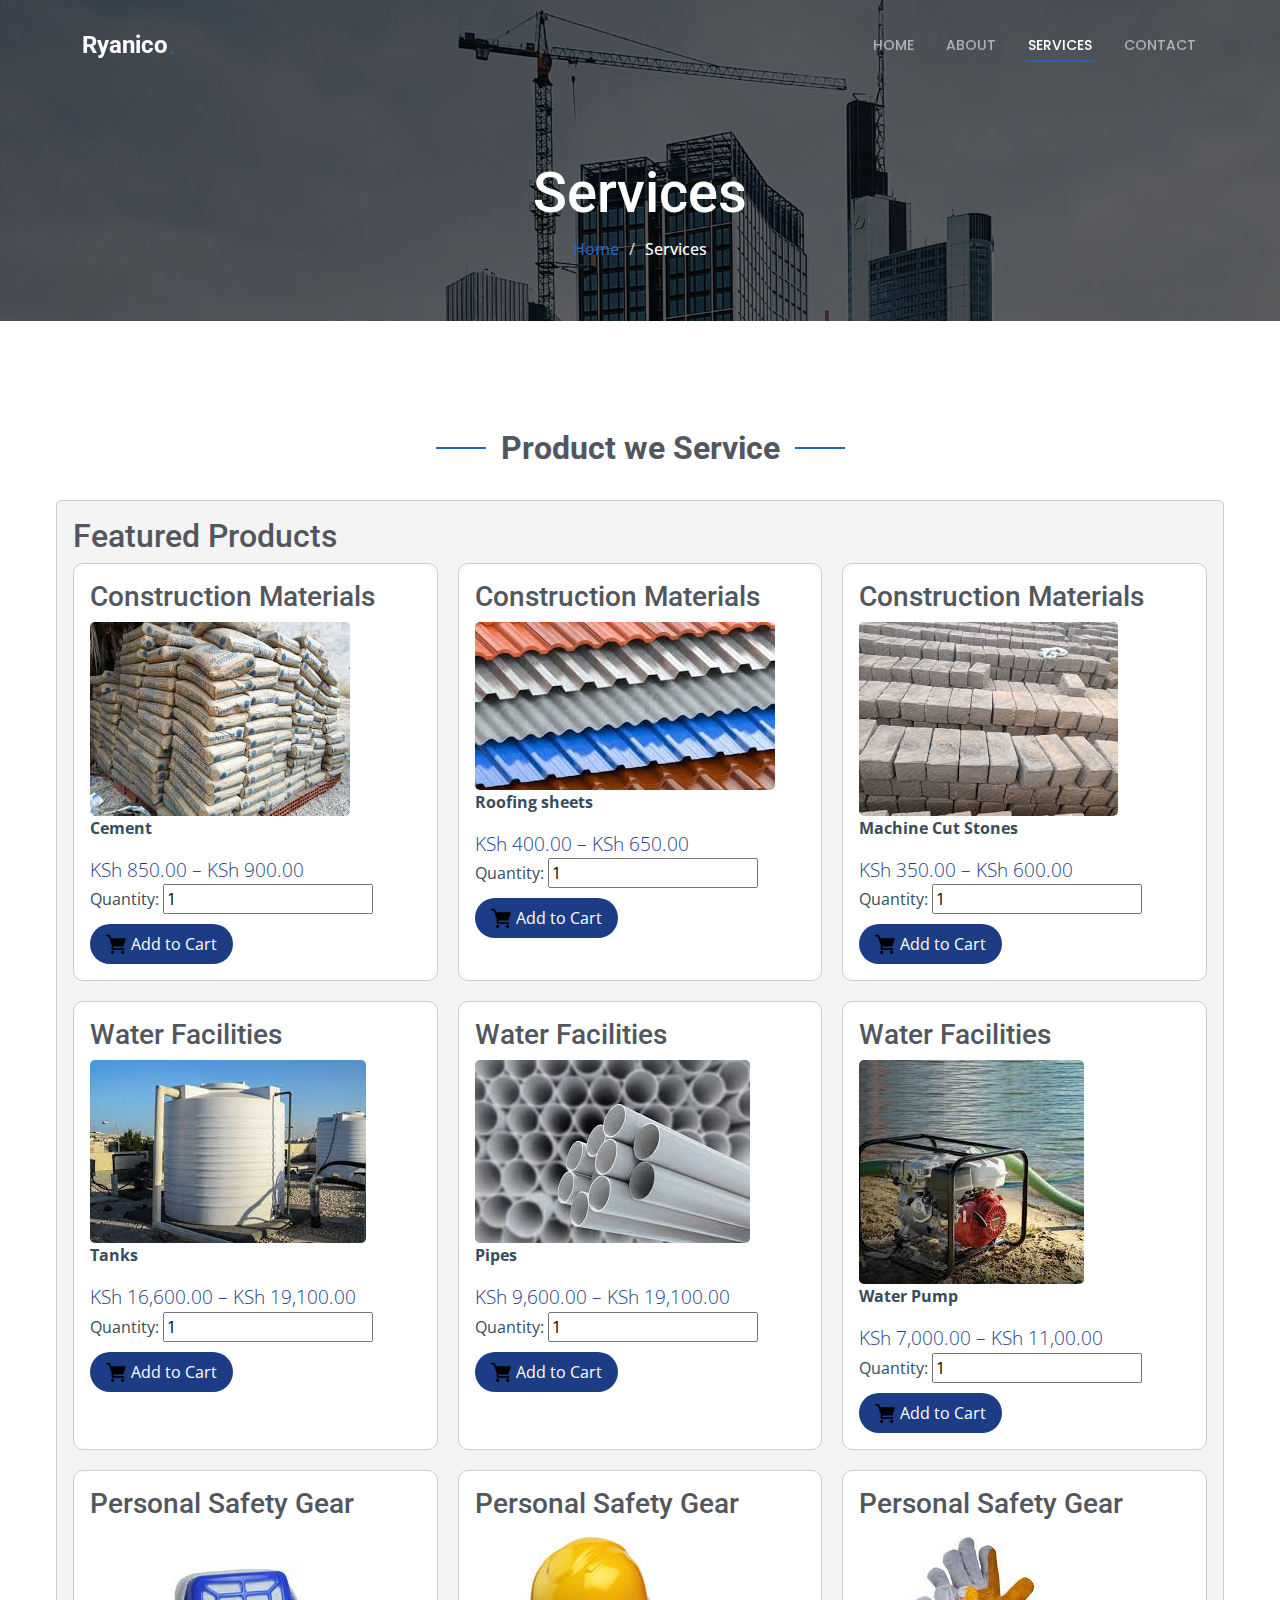
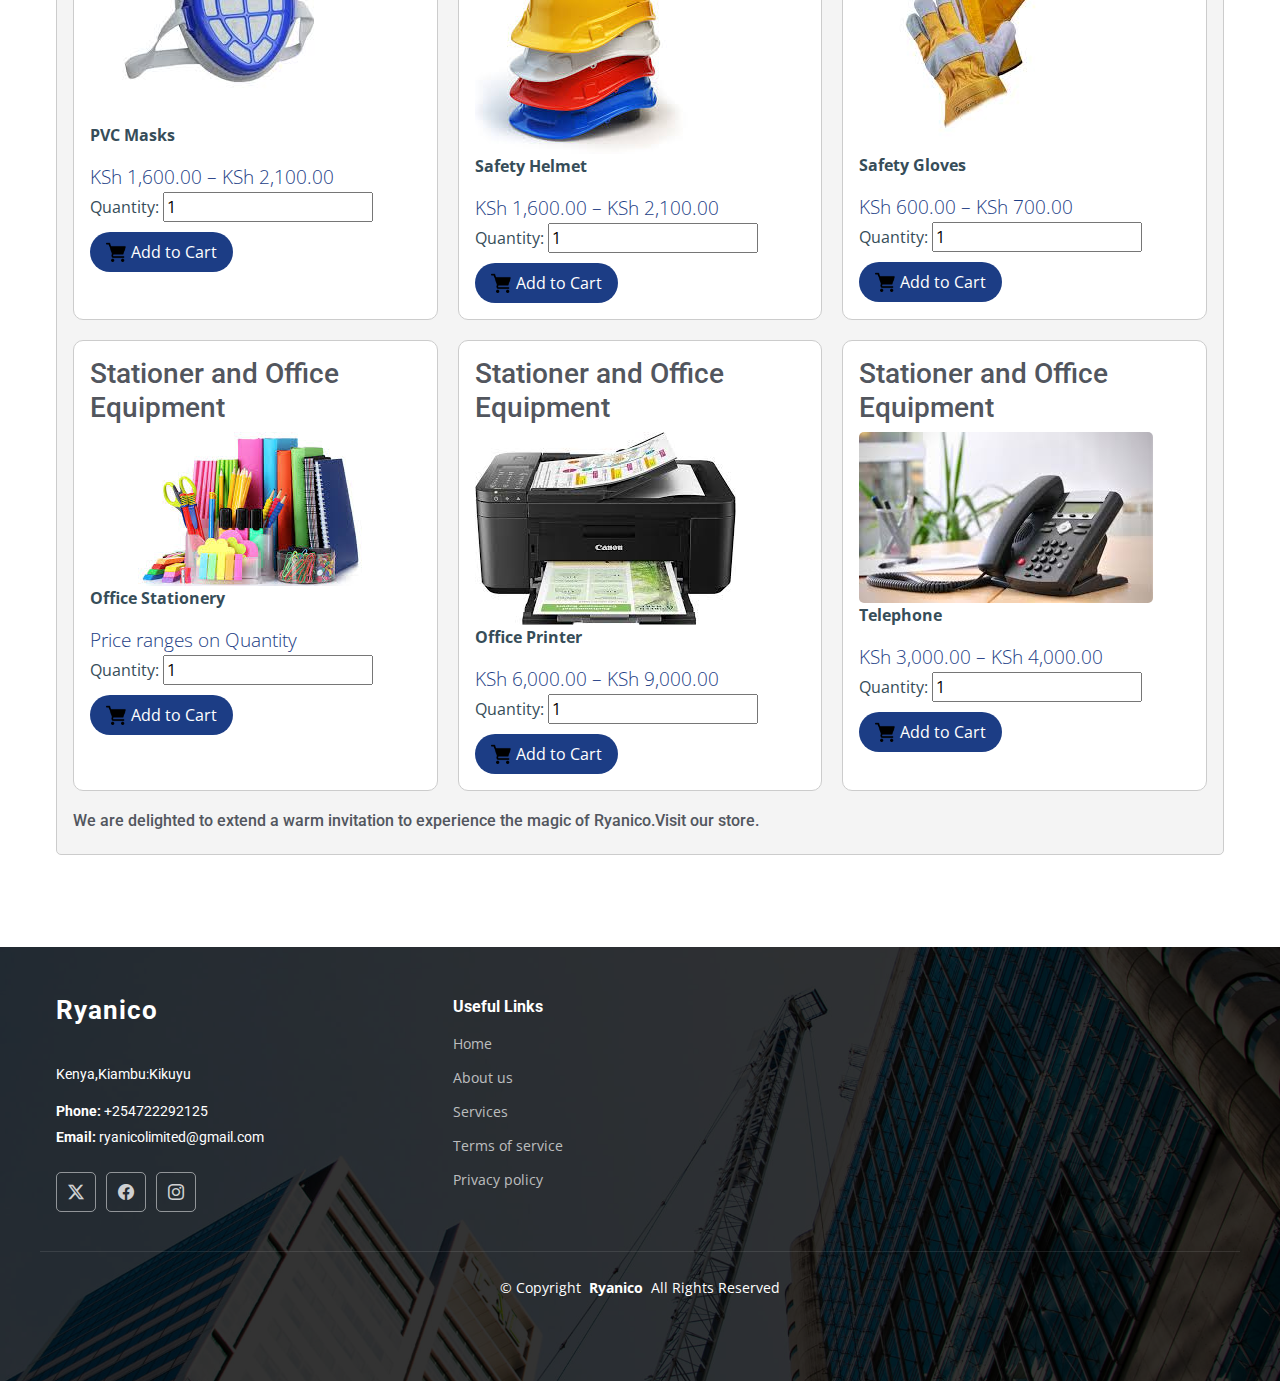
<file: main/services.html>
<!DOCTYPE html>
<html lang="en">

<head>
  <meta charset="utf-8">
  <meta content="width=device-width, initial-scale=1.0" name="viewport">
  <title>Services - Ryanico</title>
  <meta content="" name="description">
  <meta content="" name="keywords">

  <!-- Favicons -->
  <link href="assets/img/icon.ico" rel="icon">

  <!-- Fonts -->
  <link href="https://fonts.googleapis.com" rel="preconnect">
  <link href="https://fonts.gstatic.com" rel="preconnect" crossorigin>
  <link href="https://fonts.googleapis.com/css2?family=Roboto:ital,wght@0,100;0,300;0,400;0,500;0,700;0,900;1,100;1,300;1,400;1,500;1,700;1,900&family=Open+Sans:ital,wght@0,300;0,400;0,500;0,600;0,700;0,800;1,300;1,400;1,500;1,600;1,700;1,800&family=Poppins:ital,wght@0,100;0,200;0,300;0,400;0,500;0,600;0,700;0,800;0,900;1,100;1,200;1,300;1,400;1,500;1,600;1,700;1,800;1,900&display=swap" rel="stylesheet">

  <!-- Vendor CSS Files -->
  <link href="assets/vendor/bootstrap/css/bootstrap.min.css" rel="stylesheet">
  <link href="assets/vendor/bootstrap-icons/bootstrap-icons.css" rel="stylesheet">
  <link href="assets/vendor/aos/aos.css" rel="stylesheet">
  <link href="assets/vendor/fontawesome-free/css/all.min.css" rel="stylesheet">
  <link href="assets/vendor/glightbox/css/glightbox.min.css" rel="stylesheet">
  <link href="assets/vendor/swiper/swiper-bundle.min.css" rel="stylesheet">

  <!-- Main CSS File -->
  <link href="assets/css/main.css" rel="stylesheet">
  <link href="assets/css2/style.css" rel="stylesheet">

</head>

<body class="services-page">

  <header id="header" class="header d-flex align-items-center fixed-top">
    <div class="container-fluid container-xl position-relative d-flex align-items-center justify-content-between">

      <a href="index.html" class="logo d-flex align-items-center">
        <!-- Uncomment the line below if you also wish to use an image logo -->
        <!-- <img src="assets/img/logo.png" alt=""> -->
        <h1 class="sitename">Ryanico</h1> <span>.</span>
      </a>

      <nav id="navmenu" class="navmenu">
        <ul>
          <li><a href="index.html">Home</a></li>
          <li><a href="about.html">About</a></li>
          <li><a href="services.html" class="active">Services</a></li>
          <li><a href="contact.html">Contact</a></li>
        </ul>
        <i class="mobile-nav-toggle d-xl-none bi bi-list"></i>
      </nav>

    </div>
  </header>

  <main class="main">

    <!-- Page Title -->
    <div class="page-title" style="background-image: url(assets/img/page-title-bg.jpg);">
      <div class="container position-relative">
        <h1>Services</h1>
        <nav class="breadcrumbs">
          <ol>
            <li><a href="index.html">Home</a></li>
            <li class="current">Services</li>
          </ol>
        </nav>
      </div>
    </div><!-- End Page Title -->
    <br>
    <br>

 <!--Buy section-->
    <section id="portfolio" class="portfolio section">



        <!-- Section Title -->
      <div class="container section-title" data-aos="fade-up">
        <h2>Product we Service</h2>
      </div><!-- End Section Title -->
<div class="container">
        <section class="main-content">
            <h2>Featured Products</h2>
            <div class="product-list">
                <div class="product">
                    <h3>Construction Materials</h3>
                    <img class="product-image" src="assets/img/og/cement.jpeg" alt=""><br>
                    <p style="font-weight: bolder">Cement</p>
                    <div class="product-details">
                        <span class="product-price"> KSh 850.00 – KSh 900.00 </span>
                    </div>
                    <div>
                        <label for="quantity01">Quantity:</label>
                        <input type="number" id="quantity01" class="quantity-input" value="1" min="1">
                        <button class="add-to-cart" style="margin-top:10px">
                            <img src="assets/img/og/cart.png" alt="Add to Cart Icon">
                            Add to Cart
                        </button>
                    </div>
                </div>

                <div class="product">
                    <h3>Construction Materials</h3>
                    <img class="product-image" src="assets/img/og/roof.jpeg" alt=""><br>
                    <p style="font-weight: bolder">Roofing sheets</p>
                    <div class="product-details">
                        <span class="product-price"> KSh 400.00 – KSh 650.00 </span>
                    </div>
                    <div>
                        <label for="quantity2">Quantity:</label>
                        <input type="number" id="quantity2" class="quantity-input" value="1" min="1">
                        <button class="add-to-cart" style="margin-top:10px">
                            <img src="assets/img/og/cart.png" alt="Add to Cart Icon">
                            Add to Cart
                        </button>
                    </div>
                </div>

                <div class="product">
                    <h3>Construction Materials</h3>
                    <img class="product-image" src="assets/img/og/stones.jpeg" alt=""><br>
                    <p style="font-weight: bolder">Machine Cut Stones</p>
                    <div class="product-details">
                        <span class="product-price"> KSh 350.00 – KSh 600.00 </span>
                    </div>
                    <div>
                        <label for="quantity3">Quantity:</label>
                        <input type="number" id="quantity3" class="quantity-input" value="1" min="1">
                        <button class="add-to-cart" style="margin-top:10px">
                            <img src="assets/img/og/cart.png" alt="Add to Cart Icon">
                            Add to Cart
                        </button>
                    </div>
                </div>
                <!-- Add more products as needed -->
                <div class="product">
                    <h3>Water Facilities</h3>
                    <img class="product-image" src="assets/img/og/tanks.jpeg" alt=""><br>
                    <p style="font-weight: bolder">Tanks</p>
                    <div class="product-details">
                        <span class="product-price"> KSh 16,600.00 – KSh 19,100.00 </span>
                    </div>
                    <div>
                        <label for="quantity4">Quantity:</label>
                        <input type="number" id="quantity4" class="quantity-input" value="1" min="1">
                        <button class="add-to-cart" style="margin-top:10px">
                            <img src="assets/img/og/cart.png" alt="Add to Cart Icon">
                            Add to Cart
                        </button>
                    </div>
                </div>

                <div class="product">
                    <h3>Water Facilities</h3>
                    <img class="product-image" src="assets/img/og/pipes.jpeg" alt=""><br>
                    <p style="font-weight: bolder">Pipes</p>
                    <div class="product-details">
                        <span class="product-price"> KSh 9,600.00 – KSh 19,100.00 </span>
                    </div>
                    <div>
                        <label for="quantity5">Quantity:</label>
                        <input type="number" id="quantity5" class="quantity-input" value="1" min="1">
                        <button class="add-to-cart" style="margin-top:10px">
                            <img src="assets/img/og/cart.png" alt="Add to Cart Icon">
                            Add to Cart
                        </button>
                    </div>
                </div>

                <div class="product">
                    <h3>Water Facilities</h3>
                    <img class="product-image" src="assets/img/og/waterpump.jpeg" alt=""><br>
                    <p style="font-weight: bolder">Water Pump</p>
                    <div class="product-details">
                        <span class="product-price"> KSh 7,000.00 – KSh 11,00.00 </span>
                    </div>
                    <div>
                        <label for="quantity6">Quantity:</label>
                        <input type="number" id="quantity6" class="quantity-input" value="1" min="1">
                        <button class="add-to-cart" style="margin-top:10px">
                            <img src="assets/img/og/cart.png" alt="Add to Cart Icon">
                            Add to Cart
                        </button>
                    </div>
                </div>

                <div class="product">
                    <h3>Personal Safety Gear</h3>
                    <img class="product-image" src="assets/img/og/masks.jpeg" alt=""><br>
                    <p style="font-weight: bolder">PVC Masks</p>
                    <div class="product-details">
                        <span class="product-price"> KSh 1,600.00 – KSh 2,100.00 </span>
                    </div>
                    <div>
                        <label for="quantity7">Quantity:</label>
                        <input type="number" id="quantity7" class="quantity-input" value="1" min="1">
                        <button class="add-to-cart" style="margin-top:10px">
                            <img src="assets/img/og/cart.png" alt="Add to Cart Icon">
                            Add to Cart
                        </button>
                    </div>
                </div>

                <div class="product">
                    <h3>Personal Safety Gear</h3>
                    <img class="product-image" src="assets/img/og/helmet.jpeg" alt=""><br>
                    <p style="font-weight: bolder">Safety Helmet</p>
                    <div class="product-details">
                        <span class="product-price"> KSh 1,600.00 – KSh 2,100.00 </span>
                    </div>
                    <div>
                        <label for="quantity8">Quantity:</label>
                        <input type="number" id="quantity8" class="quantity-input" value="1" min="1">
                        <button class="add-to-cart" style="margin-top:10px">
                            <img src="assets/img/og/cart.png" alt="Add to Cart Icon">
                            Add to Cart
                        </button>
                    </div>
                </div>

                <div class="product">
                    <h3>Personal Safety Gear</h3>
                    <img class="product-image" src="assets/img/og/gloves.jpeg" alt=""><br>
                    <p style="font-weight: bolder">Safety Gloves</p>
                    <div class="product-details">
                        <span class="product-price"> KSh 600.00 – KSh 700.00 </span>
                    </div>
                    <div>
                        <label for="quantity9">Quantity:</label>
                        <input type="number" id="quantity9" class="quantity-input" value="1" min="1">
                        <button class="add-to-cart" style="margin-top:10px">
                            <img src="assets/img/og/cart.png" alt="Add to Cart Icon">
                            Add to Cart
                        </button>
                    </div>
                </div>

                <div class="product">
                    <h3>Stationer and Office Equipment</h3>
                    <img class="product-image" src="assets/img/og/stationery.jpeg" alt=""><br>
                    <p style="font-weight: bolder">Office Stationery</p>
                    <div class="product-details">
                        <span class="product-price">Price ranges on Quantity </span>
                    </div>
                    <div>
                        <label for="quantity10">Quantity:</label>
                        <input type="number" id="quantity10" class="quantity-input" value="1" min="1">
                        <button class="add-to-cart" style="margin-top:10px">
                            <img src="assets/img/og/cart.png" alt="Add to Cart Icon">
                            Add to Cart
                        </button>
                    </div>
                </div>

                <div class="product">
                    <h3>Stationer and Office Equipment</h3>
                    <img class="product-image" src="assets/img/og/printer.jpeg" alt=""><br>
                    <p style="font-weight: bolder">Office Printer</p>
                    <div class="product-details">
                        <span class="product-price"> KSh 6,000.00 – KSh 9,000.00 </span>
                    </div>
                    <div>
                        <label for="quantity11">Quantity:</label>
                        <input type="number" id="quantity11" class="quantity-input" value="1" min="1">
                        <button class="add-to-cart" style="margin-top:10px">
                            <img src="assets/img/og/cart.png" alt="Add to Cart Icon">
                            Add to Cart
                        </button>
                    </div>
                </div>

                <div class="product">
                    <h3>Stationer and Office Equipment</h3>
                    <img class="product-image" src="assets/img/og/telephone.jpeg" alt=""><br>
                    <p style="font-weight: bolder">Telephone</p>
                    <div class="product-details">
                        <span class="product-price"> KSh 3,000.00 – KSh 4,000.00 </span>
                    </div>
                    <div>
                        <label for="quantity12">Quantity:</label>
                        <input type="number" id="quantity12" class="quantity-input" value="1" min="1">
                        <button class="add-to-cart" style="margin-top:10px">
                            <img src="assets/img/og/cart.png" alt="Add to Cart Icon">
                            Add to Cart
                        </button>
                    </div>
                </div>
                <h6 style="text-align: center">We are delighted to extend a warm invitation to experience the magic of Ryanico.Visit our store.</h6>
            </div>

        </section>
    </div>



    </section><!-- Buy Section -->

  <footer id="footer" class="footer">

    <div class="container footer-top">
      <div class="row gy-4">
        <div class="col-lg-4 col-md-6 footer-about">
          <a href="index.html" class="logo d-flex align-items-center">
            <span class="sitename">Ryanico</span>
          </a>
          <div class="footer-contact pt-3">
            <p>Kenya,Kiambu:Kikuyu</p>
            <p class="mt-3"><strong>Phone:</strong> <span>+254722292125</span></p>
            <p><strong>Email:</strong> <span>ryanicolimited@gmail.com</span></p>
          </div>
          <div class="social-links d-flex mt-4">
            <a href=""><i class="bi bi-twitter-x"></i></a>
            <a href=""><i class="bi bi-facebook"></i></a>
            <a href=""><i class="bi bi-instagram"></i></a>
          </div>
        </div>

        <div class="col-lg-2 col-md-3 footer-links">
          <h4>Useful Links</h4>
          <ul>
            <li><a href="#">Home</a></li>
            <li><a href="#">About us</a></li>
            <li><a href="#">Services</a></li>
            <li><a href="#">Terms of service</a></li>
            <li><a href="#">Privacy policy</a></li>
          </ul>
        </div>



      </div>
    </div>

    <div class="container copyright text-center mt-4">
      <p>© <span>Copyright</span> <strong class="px-1 sitename">Ryanico</strong> <span>All Rights Reserved</span></p>
      <div class="credits">

      </div>
    </div>

  </footer>

  <!-- Scroll Top -->
  <a href="#" id="scroll-top" class="scroll-top d-flex align-items-center justify-content-center"><i class="bi bi-arrow-up-short"></i></a>

  <!-- Preloader -->
  <div id="preloader"></div>

  <!-- Vendor JS Files -->
  <script src="assets/vendor/bootstrap/js/bootstrap.bundle.min.js"></script>
  <script src="assets/vendor/php-email-form/validate.js"></script>
  <script src="assets/vendor/aos/aos.js"></script>
  <script src="assets/vendor/glightbox/js/glightbox.min.js"></script>
  <script src="assets/vendor/imagesloaded/imagesloaded.pkgd.min.js"></script>
  <script src="assets/vendor/isotope-layout/isotope.pkgd.min.js"></script>
  <script src="assets/vendor/swiper/swiper-bundle.min.js"></script>
  <script src="assets/vendor/purecounter/purecounter_vanilla.js"></script>

  <!-- Main JS File -->
  <script src="assets/js/main.js"></script>
  </main>
</body>

</html>
</file>
<file: main/assets/css2/style.css>
.container {
            max-width: 1200px;
            margin: auto;
            padding: 0 1rem;
        }
        .main-content {
            margin: 2rem 0;
            padding: 1rem;
            background-color: #f4f4f4;
            border: 1px solid #ccc;
            border-radius: 5px;
        }
        .product-list {
            display: flex;
            flex-wrap: wrap;
            gap: 20px;
        }
        .product {
            flex: 1 1 300px; /* Flex properties for responsiveness */
            background-color: #fff;
            padding: 1rem;
            border: 1px solid #ccc;
            border-radius: 10px;
        }
        .product h3 {
            margin-top: 0;
        }
        .product p {
            margin-bottom: 1rem;
        }
        .product-image {
            max-width: 100%;
            height: auto;
            border-radius: 5px;
        }
        .product-image:hover{
            opacity: 0.8;
        }
        .product-details {
            display: flex;
            justify-content: space-between;
            align-items: center;
            margin-top: auto;
        }
        .product-price {
            font-size: 1.2rem;
            color: #1c3d85;
            font-weight: lighter;

        }
        .add-to-cart {
            background-color: #1c3d85;
            color: #fff;
            border: none;
            padding: 0.5rem 1rem;
            cursor: pointer;
            border-radius: 20px;
            display: flex;
            align-items: center;
        }
        .add-to-cart:hover {
            background-color: #4c0abe;
        }
        .add-to-cart img {
            width: 20px;
            margin-right: 5px;
        }
</file>
<file: main/assets/css/main.css>
/**
* Template Name: UpConstruction
* Template URL: https://bootstrapmade.com/upconstruction-bootstrap-construction-website-template/
* Updated: Jun 14 2024 with Bootstrap v5.3.3
* Author: BootstrapMade.com
* License: https://bootstrapmade.com/license/
*/

/*--------------------------------------------------------------
# Font & Color Variables
# Help: https://bootstrapmade.com/color-system/
--------------------------------------------------------------*/
/* Fonts */
:root {
  --default-font: "Open Sans",  system-ui, -apple-system, "Segoe UI", Roboto, "Helvetica Neue", Arial, "Noto Sans", "Liberation Sans", sans-serif, "Apple Color Emoji", "Segoe UI Emoji", "Segoe UI Symbol", "Noto Color Emoji";
  --heading-font: "Roboto",  sans-serif;
  --nav-font: "Poppins",  sans-serif;
}

/* Global Colors - The following color variables are used throughout the website. Updating them here will change the color scheme of the entire website */
:root { 
  --background-color: #ffffff; /* Background color for the entire website, including individual sections */
  --default-color: #364d59; /* Default color used for the majority of the text content across the entire website */
  --heading-color: #52565e; /* Color for headings, subheadings and title throughout the website */
  --accent-color: #2067b8; /* Accent color that represents your brand on the website. It's used for buttons, links, and other elements that need to stand out */
  --contrast-color: #ffffff; /* The contrast color is used for elements when the background color is one of the heading, accent, or default colors. Its purpose is to ensure proper contrast and readability when placed over these more dominant colors */
}

/* Nav Menu Colors - The following color variables are used specifically for the navigation menu. They are separate from the global colors to allow for more customization options */
:root {
  --nav-color: rgba(255, 255, 255, 0.55);  /* The default color of the main navmenu links */
  --nav-hover-color: #ffffff; /* Applied to main navmenu links when they are hovered over or active */
  --nav-dropdown-background-color: #ffffff; /* Used as the background color for dropdown items that appear when hovering over primary navigation items */
  --nav-dropdown-color: #212529; /* Used for navigation links of the dropdown items in the navigation menu. */
  --nav-dropdown-hover-color: #feb900; /* Similar to --nav-hover-color, this color is applied to dropdown navigation links when they are hovered over. */
}

/* Smooth scroll */
:root {
  scroll-behavior: smooth;
}

/*--------------------------------------------------------------
# General
--------------------------------------------------------------*/
body {
  color: var(--default-color);
  background-color: var(--background-color);
  font-family: var(--default-font);
}

a {
  color: var(--accent-color);
  text-decoration: none;
  transition: 0.3s;
}

a:hover {
  color: color-mix(in srgb, var(--accent-color), transparent 25%);
  text-decoration: none;
}

h1,
h2,
h3,
h4,
h5,
h6 {
  color: var(--heading-color);
  font-family: var(--heading-font);
}

/*--------------------------------------------------------------
# Global Header
--------------------------------------------------------------*/
.header {
  --background-color: rgba(255, 255, 255, 0);
  --default-color: #ffffff;
  --heading-color: #ffffff;
  color: var(--default-color);
  background-color: var(--background-color);
  padding: 20px 0;
  transition: all 0.5s;
  z-index: 997;
}

.header .logo img {
  max-height: 32px;
  margin-right: 8px;
}

.header .logo h1 {
  font-size: 24px;
  margin: 0;
  font-weight: 700;
  color: var(--heading-color);
}

.header .logo span {
  font-size: 24px;
  padding-left: 1px;
  font-family: var(--heading-font);
  color: var(--color-primary);
}

.scrolled .header {
  box-shadow: 0px 0 18px rgba(0, 0, 0, 0.1);
}

/* Global Header on Scroll
------------------------------*/
.scrolled .header {
  --background-color: rgba(255, 255, 255, 0.95);
  --heading-color: #3c3c3c;
  --nav-color: #3c3c3c;
  --nav-hover-color: #3c3c3c;
}

/*--------------------------------------------------------------
# Navigation Menu
--------------------------------------------------------------*/
/* Desktop Navigation */
@media (min-width: 1200px) {
  .navmenu {
    padding: 0;
  }

  .navmenu ul {
    margin: 0;
    padding: 0;
    display: flex;
    list-style: none;
    align-items: center;
  }

  .navmenu li {
    position: relative;
  }

  .navmenu>ul>li {
    white-space: nowrap;
    padding: 15px 14px;
  }

  .navmenu>ul>li:last-child {
    padding-right: 0;
  }

  .navmenu a,
  .navmenu a:focus {
    color: var(--nav-color);
    font-size: 14px;
    padding: 0 2px;
    font-family: var(--nav-font);
    font-weight: 500;
    display: flex;
    align-items: center;
    justify-content: space-between;
    white-space: nowrap;
    transition: 0.3s;
    position: relative;
    text-transform: uppercase;
  }

  .navmenu a i,
  .navmenu a:focus i {
    font-size: 12px;
    line-height: 0;
    margin-left: 5px;
    transition: 0.3s;
  }

  .navmenu>ul>li>a:before {
    content: "";
    position: absolute;
    height: 2px;
    bottom: -6px;
    left: 0;
    background-color: var(--accent-color);
    visibility: hidden;
    width: 0px;
    transition: all 0.3s ease-in-out 0s;
  }

  .navmenu a:hover:before,
  .navmenu li:hover>a:before,
  .navmenu .active:before {
    visibility: visible;
    width: 100%;
  }

  .navmenu li:hover>a,
  .navmenu .active,
  .navmenu .active:focus {
    color: var(--nav-hover-color);
  }

  .navmenu .dropdown ul {
    margin: 0;
    padding: 10px 0;
    background: var(--nav-dropdown-background-color);
    display: block;
    position: absolute;
    visibility: hidden;
    left: 14px;
    top: 130%;
    opacity: 0;
    transition: 0.3s;
    border-radius: 4px;
    z-index: 99;
    box-shadow: 0px 0px 30px rgba(0, 0, 0, 0.1);
  }

  .navmenu .dropdown ul li {
    min-width: 200px;
  }

  .navmenu .dropdown ul a {
    padding: 10px 20px;
    font-size: 15px;
    text-transform: none;
    font-weight: 400;
    color: var(--nav-dropdown-color);
  }

  .navmenu .dropdown ul a i {
    font-size: 12px;
  }

  .navmenu .dropdown ul a:hover,
  .navmenu .dropdown ul .active:hover,
  .navmenu .dropdown ul li:hover>a {
    color: var(--nav-dropdown-hover-color);
  }

  .navmenu .dropdown:hover>ul {
    opacity: 1;
    top: 100%;
    visibility: visible;
  }

  .navmenu .dropdown .dropdown ul {
    top: 0;
    left: -90%;
    visibility: hidden;
  }

  .navmenu .dropdown .dropdown:hover>ul {
    opacity: 1;
    top: 0;
    left: -100%;
    visibility: visible;
  }
}

/* Mobile Navigation */
@media (max-width: 1199px) {
  .mobile-nav-toggle {
    color: var(--nav-color);
    font-size: 28px;
    line-height: 0;
    margin-right: 10px;
    cursor: pointer;
    transition: color 0.3s;
  }

  .navmenu {
    padding: 0;
    z-index: 9997;
  }

  .navmenu ul {
    display: none;
    position: absolute;
    inset: 60px 20px 20px 20px;
    padding: 10px 0;
    margin: 0;
    border-radius: 6px;
    background-color: var(--nav-dropdown-background-color);
    border: 1px solid color-mix(in srgb, var(--default-color), transparent 90%);
    box-shadow: none;
    overflow-y: auto;
    transition: 0.3s;
    z-index: 9998;
  }

  .navmenu a,
  .navmenu a:focus {
    color: var(--nav-dropdown-color);
    padding: 10px 20px;
    font-family: var(--nav-font);
    font-size: 17px;
    font-weight: 500;
    display: flex;
    align-items: center;
    justify-content: space-between;
    white-space: nowrap;
    transition: 0.3s;
  }

  .navmenu a i,
  .navmenu a:focus i {
    font-size: 12px;
    line-height: 0;
    margin-left: 5px;
    width: 30px;
    height: 30px;
    display: flex;
    align-items: center;
    justify-content: center;
    border-radius: 50%;
    transition: 0.3s;
    background-color: color-mix(in srgb, var(--accent-color), transparent 90%);
  }

  .navmenu a i:hover,
  .navmenu a:focus i:hover {
    background-color: var(--accent-color);
    color: var(--contrast-color);
  }

  .navmenu a:hover,
  .navmenu .active,
  .navmenu .active:focus {
    color: var(--nav-dropdown-hover-color);
  }

  .navmenu .active i,
  .navmenu .active:focus i {
    background-color: var(--accent-color);
    color: var(--contrast-color);
    transform: rotate(180deg);
  }

  .navmenu .dropdown ul {
    position: static;
    display: none;
    z-index: 99;
    padding: 10px 0;
    margin: 10px 20px;
    background-color: var(--nav-dropdown-background-color);
    transition: all 0.5s ease-in-out;
  }

  .navmenu .dropdown ul ul {
    background-color: rgba(33, 37, 41, 0.1);
  }

  .navmenu .dropdown>.dropdown-active {
    display: block;
    background-color: rgba(33, 37, 41, 0.03);
  }

  .mobile-nav-active {
    overflow: hidden;
  }

  .mobile-nav-active .mobile-nav-toggle {
    color: #fff;
    position: absolute;
    font-size: 32px;
    top: 15px;
    right: 15px;
    margin-right: 0;
    z-index: 9999;
  }

  .mobile-nav-active .navmenu {
    position: fixed;
    overflow: hidden;
    inset: 0;
    background: rgba(33, 37, 41, 0.8);
    transition: 0.3s;
  }

  .mobile-nav-active .navmenu>ul {
    display: block;
  }
}

/*--------------------------------------------------------------
# Global Footer
--------------------------------------------------------------*/
.footer {
  --background-color: #000000;
  --heading-color: var(--contrast-color);
  --default-color: var(--contrast-color);
  color: var(--default-color);
  background-color: var(--background-color);
  background: url("../img/footer-bg.jpg") top center no-repeat;
  background-size: cover;
  font-size: 14px;
  padding-bottom: 50px;
  position: relative;
}

.footer .container {
  position: relative;
}

.footer:before {
  content: "";
  background: color-mix(in srgb, var(--background-color), transparent 20%);
  position: absolute;
  inset: 0;
}

.footer .footer-top {
  padding-top: 50px;
}

.footer .footer-about .logo {
  line-height: 1;
  margin-bottom: 25px;
}

.footer .footer-about .logo img {
  max-height: 40px;
  margin-right: 6px;
}

.footer .footer-about .logo span {
  color: var(--heading-color);
  font-family: var(--heading-font);
  font-size: 26px;
  font-weight: 700;
  letter-spacing: 1px;
}

.footer .footer-about p {
  font-size: 14px;
  font-family: var(--heading-font);
}

.footer .social-links a {
  display: flex;
  align-items: center;
  justify-content: center;
  width: 40px;
  height: 40px;
  border-radius: 5px;
  border: 1px solid color-mix(in srgb, var(--default-color), transparent 50%);
  font-size: 16px;
  color: color-mix(in srgb, var(--default-color), transparent 20%);
  margin-right: 10px;
  transition: 0.3s;
}

.footer .social-links a:hover {
  color: var(--accent-color);
  border-color: var(--accent-color);
}

.footer h4 {
  font-size: 16px;
  font-weight: bold;
  position: relative;
  padding-bottom: 12px;
}

.footer .footer-links {
  margin-bottom: 30px;
}

.footer .footer-links ul {
  list-style: none;
  padding: 0;
  margin: 0;
}

.footer .footer-links ul i {
  padding-right: 2px;
  font-size: 12px;
  line-height: 0;
}

.footer .footer-links ul li {
  padding: 10px 0;
  display: flex;
  align-items: center;
}

.footer .footer-links ul li:first-child {
  padding-top: 0;
}

.footer .footer-links ul a {
  color: color-mix(in srgb, var(--default-color), transparent 30%);
  display: inline-block;
  line-height: 1;
}

.footer .footer-links ul a:hover {
  color: var(--accent-color);
}

.footer .footer-contact p {
  margin-bottom: 5px;
}

.footer .copyright {
  padding-top: 25px;
  padding-bottom: 25px;
  border-top: 1px solid color-mix(in srgb, var(--default-color), transparent 90%);
}

.footer .copyright p {
  margin-bottom: 0;
}

.footer .credits {
  margin-top: 8px;
  font-size: 13px;
}

/*--------------------------------------------------------------
# Preloader
--------------------------------------------------------------*/
#preloader {
  position: fixed;
  inset: 0;
  z-index: 999999;
  overflow: hidden;
  background: var(--background-color);
  transition: all 0.6s ease-out;
}

#preloader:before {
  content: "";
  position: fixed;
  top: calc(50% - 30px);
  left: calc(50% - 30px);
  border: 6px solid #ffffff;
  border-color: var(--accent-color) transparent var(--accent-color) transparent;
  border-radius: 50%;
  width: 60px;
  height: 60px;
  animation: animate-preloader 1.5s linear infinite;
}

@keyframes animate-preloader {
  0% {
    transform: rotate(0deg);
  }

  100% {
    transform: rotate(360deg);
  }
}

/*--------------------------------------------------------------
# Scroll Top Button
--------------------------------------------------------------*/
.scroll-top {
  position: fixed;
  visibility: hidden;
  opacity: 0;
  right: 15px;
  bottom: 15px;
  z-index: 99999;
  background-color: var(--accent-color);
  width: 40px;
  height: 40px;
  border-radius: 4px;
  transition: all 0.4s;
}

.scroll-top i {
  font-size: 24px;
  color: var(--default-color);
  line-height: 0;
}

.scroll-top:hover {
  background-color: color-mix(in srgb, var(--accent-color), transparent 20%);
  color: var(--contrast-color);
}

.scroll-top.active {
  visibility: visible;
  opacity: 1;
}

/*--------------------------------------------------------------
# Disable aos animation delay on mobile devices
--------------------------------------------------------------*/
@media screen and (max-width: 768px) {
  [data-aos-delay] {
    transition-delay: 0 !important;
  }
}

/*--------------------------------------------------------------
# Global Page Titles & Breadcrumbs
--------------------------------------------------------------*/
.page-title {
  --background-color: #000000;
  --heading-color: var(--contrast-color);
  --default-color: var(--contrast-color);
  color: var(--default-color);
  background-color: var(--background-color);
  background-size: cover;
  background-position: center;
  background-repeat: no-repeat;
  padding: 160px 0 60px 0;
  text-align: center;
  position: relative;
}

.page-title:before {
  content: "";
  background-color: color-mix(in srgb, var(--background-color), transparent 40%);
  position: absolute;
  inset: 0;
}

.page-title h1 {
  font-size: 56px;
  font-weight: 500;
  margin-bottom: 10px;
}

.page-title .breadcrumbs ol {
  display: flex;
  flex-wrap: wrap;
  list-style: none;
  justify-content: center;
  padding: 0;
  margin: 0;
  font-size: 16px;
  font-weight: 500;
}

.page-title .breadcrumbs ol li+li {
  padding-left: 10px;
}

.page-title .breadcrumbs ol li+li::before {
  content: "/";
  display: inline-block;
  padding-right: 10px;
  color: color-mix(in srgb, var(--default-color), transparent 20%);
}

/*--------------------------------------------------------------
# Global Sections
--------------------------------------------------------------*/
section,
.section {
  color: var(--default-color);
  background-color: var(--background-color);
  padding: 60px 0;
  scroll-margin-top: 92px;
  overflow: clip;
}

@media (max-width: 1199px) {

  section,
  .section {
    scroll-margin-top: 76px;
  }
}

/*--------------------------------------------------------------
# Global Section Titles
--------------------------------------------------------------*/
.section-title {
  text-align: center;
  padding-bottom: 60px;
  position: relative;
}

.section-title h2 {
  font-size: 32px;
  font-weight: 700;
  position: relative;
}

.section-title h2:before,
.section-title h2:after {
  content: "";
  width: 50px;
  height: 2px;
  background: var(--accent-color);
  display: inline-block;
}

.section-title h2:before {
  margin: 0 15px 10px 0;
}

.section-title h2:after {
  margin: 0 0 10px 15px;
}

.section-title p {
  margin-bottom: 0;
}

/*--------------------------------------------------------------
# Hero Section
--------------------------------------------------------------*/
.hero {
  --default-color: #ffffff;
  --background-color: #000000;
  --heading-color: #ffffff;
  width: 100%;
  min-height: 100vh;
  position: relative;
  padding: 0;
  display: flex;
  align-items: center;
  justify-content: center;
  overflow: hidden;
}

.hero .info {
  position: relative;
  inset: 0;
  z-index: 3;
  padding: 140px 0 60px 0;
}

@media (max-width: 768px),
(max-height: 480px) {
  .hero .info {
    padding: 100px 50px 60px 50px;
  }
}

.hero .info h2 {
  margin-bottom: 30px;
  padding-bottom: 30px;
  font-size: 56px;
  font-weight: 700;
  position: relative;
}

.hero .info h2:after {
  content: "";
  position: absolute;
  display: block;
  width: 80px;
  height: 4px;
  background: var(--accent-color);
  left: 0;
  right: 0;
  bottom: 0;
  margin: auto;
}

@media (max-width: 768px) {
  .hero .info h2 {
    font-size: 36px;
  }
}

.hero .info p {
  color: color-mix(in srgb, var(--default-color), transparent 20%);
  font-size: 18px;
}

.hero .info .btn-get-started {
  color: var(--contrast-color);
  font-family: var(--heading-font);
  font-weight: 500;
  font-size: 16px;
  letter-spacing: 1px;
  display: inline-block;
  padding: 12px 40px;
  border-radius: 50px;
  transition: 0.5s;
  margin: 10px;
  border: 2px solid var(--accent-color);
}

.hero .info .btn-get-started:hover {
  background: var(--accent-color);
}

.hero .carousel {
  inset: 0;
  position: absolute;
  overflow: hidden;
}

.hero .carousel-item {
  position: absolute;
  inset: 0;
  background-size: cover;
  background-position: center;
  background-repeat: no-repeat;
  overflow: hidden;
  transition-duration: 0.4s;
}

.hero .carousel-item img {
  position: absolute;
  inset: 0;
  display: block;
  width: 100%;
  height: 100%;
  object-fit: cover;
  z-index: 1;
}

.hero .carousel-item::before {
  content: "";
  background-color: color-mix(in srgb, var(--background-color), transparent 30%);
  position: absolute;
  inset: 0;
  z-index: 2;
}

.hero .carousel-control-prev {
  justify-content: start;
}

@media (min-width: 640px) {
  .hero .carousel-control-prev {
    padding-left: 15px;
  }
}

.hero .carousel-control-next {
  justify-content: end;
}

@media (min-width: 640px) {
  .hero .carousel-control-next {
    padding-right: 15px;
  }
}

.hero .carousel-control-next-icon,
.hero .carousel-control-prev-icon {
  background: none;
  font-size: 26px;
  line-height: 0;
  background: color-mix(in srgb, var(--default-color), transparent 80%);
  color: color-mix(in srgb, var(--default-color), transparent 40%);
  border-radius: 50px;
  width: 54px;
  height: 54px;
  display: flex;
  align-items: center;
  justify-content: center;
}

.hero .carousel-control-prev,
.hero .carousel-control-next {
  z-index: 3;
  transition: 0.3s;
}

.hero .carousel-control-prev:focus,
.hero .carousel-control-next:focus {
  opacity: 0.5;
}

.hero .carousel-control-prev:hover,
.hero .carousel-control-next:hover {
  opacity: 0.9;
}

/*--------------------------------------------------------------
# Get Started Section
--------------------------------------------------------------*/
.get-started .content {
  padding: 30px 0;
}

.get-started .content h3 {
  font-size: 36px;
  font-weight: 600;
  margin-bottom: 25px;
  padding-bottom: 25px;
  position: relative;
}

.get-started .content h3:after {
  content: "";
  position: absolute;
  display: block;
  width: 60px;
  height: 4px;
  background: var(--accent-color);
  left: 0;
  bottom: 0;
}

.get-started .content p {
  font-size: 14px;
}

.get-started .php-email-form {
  background: color-mix(in srgb, var(--default-color), transparent 97%);
  padding: 30px;
  height: 100%;
}

@media (max-width: 575px) {
  .get-started .php-email-form {
    padding: 20px;
  }
}

.get-started .php-email-form h3 {
  font-size: 14px;
  font-weight: 700;
  text-transform: uppercase;
  letter-spacing: 1px;
}

.get-started .php-email-form p {
  font-size: 14px;
  margin-bottom: 20px;
}

.get-started .php-email-form .error-message {
  display: none;
  background: #df1529;
  color: #ffffff;
  text-align: left;
  padding: 15px;
  margin-bottom: 24px;
  font-weight: 600;
}

.get-started .php-email-form .sent-message {
  display: none;
  color: #ffffff;
  background: #059652;
  text-align: center;
  padding: 15px;
  margin-bottom: 24px;
  font-weight: 600;
}

.get-started .php-email-form .loading {
  display: none;
  background: var(--background-color);
  text-align: center;
  padding: 15px;
  margin-bottom: 24px;
}

.get-started .php-email-form .loading:before {
  content: "";
  display: inline-block;
  border-radius: 50%;
  width: 24px;
  height: 24px;
  margin: 0 10px -6px 0;
  border: 3px solid var(--accent-color);
  border-top-color: var(--background-color);
  animation: animate-loading 1s linear infinite;
}

.get-started .php-email-form input[type=text],
.get-started .php-email-form input[type=email],
.get-started .php-email-form textarea {
  font-size: 14px;
  padding: 10px 15px;
  box-shadow: none;
  border-radius: 0;
  color: var(--default-color);
  background-color: color-mix(in srgb, var(--background-color), transparent 20%);
  border-color: color-mix(in srgb, var(--default-color), transparent 80%);
}

.get-started .php-email-form input[type=text]:focus,
.get-started .php-email-form input[type=email]:focus,
.get-started .php-email-form textarea:focus {
  border-color: var(--accent-color);
}

.get-started .php-email-form input[type=text]::placeholder,
.get-started .php-email-form input[type=email]::placeholder,
.get-started .php-email-form textarea::placeholder {
  color: color-mix(in srgb, var(--default-color), transparent 70%);
}

.get-started .php-email-form button[type=submit] {
  color: var(--contrast-color);
  background: var(--accent-color);
  border: 0;
  padding: 10px 30px;
  transition: 0.4s;
  border-radius: 4px;
}

.get-started .php-email-form button[type=submit]:hover {
  background: color-mix(in srgb, var(--accent-color), transparent 20%);
}

@keyframes animate-loading {
  0% {
    transform: rotate(0deg);
  }

  100% {
    transform: rotate(360deg);
  }
}

/*--------------------------------------------------------------
# Constructions Section
--------------------------------------------------------------*/
.constructions .card-item {
  border: 1px solid color-mix(in srgb, var(--default-color), transparent 85%);
  position: relative;
  border-radius: 0;
}

.constructions .card-item .card-bg {
  min-height: 300px;
  position: relative;
}

.constructions .card-item .card-bg img {
  position: absolute;
  inset: 0;
  display: block;
  width: 100%;
  height: 100%;
  object-fit: cover;
  object-position: center;
  z-index: 1;
}

.constructions .card-item .card-body {
  padding: 30px;
}

.constructions .card-item h4 {
  font-weight: 700;
  font-size: 20px;
  margin-bottom: 15px;
}

.constructions .card-item p {
  color: color-mix(in srgb, var(--default-color), transparent 40%);
  margin: 0;
}

/*--------------------------------------------------------------
# Services Section
--------------------------------------------------------------*/
.services {
  background-color: color-mix(in srgb, var(--default-color), transparent 95%);
}

.services .service-item {
  padding: 40px;
  box-shadow: 0px 0 30px color-mix(in srgb, var(--default-color), transparent 90%);
  background-color: var(--contrast-color);
  height: 100%;
}

.services .service-item .icon {
  width: 48px;
  height: 48px;
  position: relative;
  margin-bottom: 50px;
}

.services .service-item .icon i {
  color: var(--heading-color);
  font-size: 56px;
  transition: ease-in-out 0.3s;
  z-index: 2;
  position: relative;
}

.services .service-item .icon:before {
  position: absolute;
  content: "";
  height: 100%;
  width: 100%;
  background: color-mix(in srgb, var(--heading-color), transparent 95%);
  border-radius: 50px;
  z-index: 1;
  top: 10px;
  right: -20px;
  transition: 0.3s;
}

.services .service-item h3 {
  color: color-mix(in srgb, var(--heading-color), transparent 20%);
  font-weight: 700;
  margin: 0 0 20px 0;
  padding-bottom: 8px;
  font-size: 22px;
  position: relative;
  display: inline-block;
  border-bottom: 4px solid color-mix(in srgb, var(--heading-color), transparent 90%);
  transition: 0.3s;
}

.services .service-item p {
  line-height: 24px;
  font-size: 14px;
  margin-bottom: 0;
}

.services .service-item .readmore {
  margin-top: 15px;
  display: inline-block;
  color: color-mix(in srgb, var(--default-color), transparent 30%);
}

.services .service-item:hover .icon i {
  color: var(--heading-color);
}

.services .service-item:hover .icon:before {
  background: var(--accent-color);
}

.services .service-item:hover h3 {
  border-color: var(--accent-color);
  color: var(--heading-color);
}

.services .service-item:hover .readmore {
  color: var(--accent-color);
}

/*--------------------------------------------------------------
# Alt Services Section
--------------------------------------------------------------*/
.alt-services .features-image {
  position: relative;
  min-height: 400px;
}

.alt-services .features-image img {
  position: absolute;
  inset: 0;
  display: block;
  width: 100%;
  height: 100%;
  object-fit: cover;
  z-index: 1;
}

.alt-services h3 {
  font-size: 28px;
  font-weight: 700;
  margin-bottom: 20px;
  padding-bottom: 20px;
  position: relative;
}

.alt-services h3:after {
  content: "";
  background: var(--accent-color);
  position: absolute;
  display: block;
  width: 50px;
  height: 3px;
  left: 0;
  bottom: 0;
}

.alt-services .icon-box {
  margin-top: 50px;
}

.alt-services .icon-box i {
  color: var(--accent-color);
  background-color: var(--contrast-color);
  display: flex;
  align-items: center;
  justify-content: center;
  margin-right: 25px;
  font-size: 28px;
  width: 56px;
  height: 56px;
  border-radius: 4px;
  line-height: 0;
  box-shadow: 0px 2px 30px color-mix(in srgb, var(--default-color), transparent 90%);
  transition: 0.3s;
}

.alt-services .icon-box:hover i {
  background-color: var(--accent-color);
  color: var(--contrast-color);
}

.alt-services .icon-box h4 {
  font-weight: 700;
  margin-bottom: 10px;
  font-size: 18px;
}

.alt-services .icon-box h4 a {
  color: var(--heading-color);
  transition: 0.3s;
}

.alt-services .icon-box h4 a:hover {
  color: var(--accent-color);
}

.alt-services .icon-box p {
  line-height: 24px;
  font-size: 14px;
  margin-bottom: 0;
}

/*--------------------------------------------------------------
# Features Section
--------------------------------------------------------------*/
.features .nav-tabs {
  border: 0;
}

.features .nav-link {
  color: var(--heading-color);
  padding: 15px 0;
  transition: 0.3s;
  border-radius: 0;
  display: flex;
  align-items: center;
  justify-content: center;
  cursor: pointer;
  height: 100%;
  border: 0;
  border-bottom: 4px solid color-mix(in srgb, var(--default-color), transparent 90%);
}

.features .nav-link i {
  padding-right: 15px;
  font-size: 48px;
}

.features .nav-link h4 {
  font-size: 18px;
  font-weight: 600;
  margin: 0;
}

@media (max-width: 575px) {
  .features .nav-link h4 {
    font-size: 16px;
  }
}

.features .nav-link:hover {
  color: var(--accent-color);
  border-color: color-mix(in srgb, var(--default-color), transparent 80%);
}

.features .nav-link.active {
  background-color: var(--background-color);
  color: var(--accent-color);
  border-color: var(--accent-color);
}

.features .tab-content {
  margin-top: 30px;
}

.features .tab-pane h3 {
  color: var(--heading-color);
  font-weight: 700;
  font-size: 32px;
  position: relative;
  margin-bottom: 20px;
  padding-bottom: 20px;
}

.features .tab-pane h3:after {
  content: "";
  position: absolute;
  display: block;
  width: 60px;
  height: 3px;
  background: var(--accent-color);
  left: 0;
  bottom: 0;
}

.features .tab-pane ul {
  list-style: none;
  padding: 0;
}

.features .tab-pane ul li {
  padding-top: 10px;
}

.features .tab-pane ul i {
  font-size: 20px;
  padding-right: 4px;
  color: var(--accent-color);
}

.features .tab-pane p:last-child {
  margin-bottom: 0;
}

/*--------------------------------------------------------------
# Projects Section
--------------------------------------------------------------*/
.projects .portfolio-filters {
  padding: 0;
  margin: 0 auto 20px auto;
  list-style: none;
  text-align: center;
}

.projects .portfolio-filters li {
  cursor: pointer;
  display: inline-block;
  padding: 0;
  font-size: 18px;
  font-weight: 500;
  margin: 0 10px;
  line-height: 1;
  margin-bottom: 5px;
  transition: all 0.3s ease-in-out;
}

.projects .portfolio-filters li:hover,
.projects .portfolio-filters li.filter-active {
  color: var(--accent-color);
}

.projects .portfolio-filters li:first-child {
  margin-left: 0;
}

.projects .portfolio-filters li:last-child {
  margin-right: 0;
}

@media (max-width: 575px) {
  .projects .portfolio-filters li {
    font-size: 14px;
    margin: 0 5px;
  }
}

.projects .portfolio-content {
  position: relative;
  overflow: hidden;
}

.projects .portfolio-content img {
  transition: 0.3s;
}

.projects .portfolio-content .portfolio-info {
  opacity: 0;
  position: absolute;
  inset: 0;
  z-index: 3;
  transition: all ease-in-out 0.3s;
  background: rgba(0, 0, 0, 0.6);
  padding: 15px;
}

.projects .portfolio-content .portfolio-info h4 {
  font-size: 14px;
  padding: 5px 10px;
  font-weight: 400;
  color: #ffffff;
  display: inline-block;
  background-color: var(--accent-color);
}

.projects .portfolio-content .portfolio-info p {
  position: absolute;
  bottom: 10px;
  text-align: center;
  display: inline-block;
  left: 0;
  right: 0;
  font-size: 16px;
  font-weight: 600;
  color: rgba(255, 255, 255, 0.8);
}

.projects .portfolio-content .portfolio-info .preview-link,
.projects .portfolio-content .portfolio-info .details-link {
  position: absolute;
  left: calc(50% - 40px);
  font-size: 26px;
  top: calc(50% - 14px);
  color: #fff;
  transition: 0.3s;
  line-height: 1.2;
}

.projects .portfolio-content .portfolio-info .preview-link:hover,
.projects .portfolio-content .portfolio-info .details-link:hover {
  color: var(--accent-color);
}

.projects .portfolio-content .portfolio-info .details-link {
  left: 50%;
  font-size: 34px;
  line-height: 0;
}

.projects .portfolio-content:hover .portfolio-info {
  opacity: 1;
}

.projects .portfolio-content:hover img {
  transform: scale(1.1);
}

/*--------------------------------------------------------------
# Testimonials Section
--------------------------------------------------------------*/
.testimonials .testimonial-wrap {
  padding-left: 50px;
}

.testimonials .testimonials-carousel,
.testimonials .testimonials-slider {
  overflow: hidden;
}

.testimonials .testimonial-item {
  box-shadow: 0px 2px 15px color-mix(in srgb, var(--default-color), transparent 90%);
  box-sizing: content-box;
  padding: 30px 30px 30px 60px;
  margin: 30px 15px;
  min-height: 200px;
  position: relative;
}

.testimonials .testimonial-item .testimonial-img {
  width: 90px;
  border-radius: 10px;
  border: 6px solid var(--background-color);
  position: absolute;
  left: -45px;
}

.testimonials .testimonial-item h3 {
  font-size: 18px;
  font-weight: bold;
  margin: 10px 0 5px 0;
}

.testimonials .testimonial-item h4 {
  color: color-mix(in srgb, var(--default-color), transparent 50%);
  font-size: 14px;
  margin: 0;
}

.testimonials .testimonial-item .stars {
  margin: 10px 0;
}

.testimonials .testimonial-item .stars i {
  color: #ffc107;
  margin: 0 1px;
}

.testimonials .testimonial-item .quote-icon-left,
.testimonials .testimonial-item .quote-icon-right {
  color: color-mix(in srgb, var(--accent-color), transparent 60%);
  font-size: 26px;
  line-height: 0;
}

.testimonials .testimonial-item .quote-icon-left {
  display: inline-block;
  left: -5px;
  position: relative;
}

.testimonials .testimonial-item .quote-icon-right {
  display: inline-block;
  right: -5px;
  position: relative;
  top: 10px;
  transform: scale(-1, -1);
}

.testimonials .testimonial-item p {
  font-style: italic;
  margin: 15px auto 15px auto;
}

.testimonials .swiper-wrapper {
  height: auto;
}

.testimonials .swiper-pagination {
  margin-top: 20px;
  position: relative;
}

.testimonials .swiper-pagination .swiper-pagination-bullet {
  width: 12px;
  height: 12px;
  background-color: var(--background-color);
  opacity: 1;
  border: 1px solid var(--accent-color);
}

.testimonials .swiper-pagination .swiper-pagination-bullet-active {
  background-color: var(--accent-color);
}

@media (max-width: 767px) {
  .testimonials .testimonial-wrap {
    padding-left: 0;
  }

  .testimonials .testimonials-carousel,
  .testimonials .testimonials-slider {
    overflow: hidden;
  }

  .testimonials .testimonial-item {
    padding: 30px;
    margin: 15px;
  }

  .testimonials .testimonial-item .testimonial-img {
    position: static;
    left: auto;
  }
}

/*--------------------------------------------------------------
# Recent Blog Posts Section
--------------------------------------------------------------*/
.recent-blog-posts .post-item {
  box-shadow: 0px 2px 20px color-mix(in srgb, var(--default-color), transparent 92%);
  transition: 0.3s;
}

.recent-blog-posts .post-item .post-img img {
  transition: 0.5s;
}

.recent-blog-posts .post-item .post-date {
  position: absolute;
  right: 0;
  bottom: 0;
  background-color: var(--accent-color);
  color: var(--contrast-color);
  text-transform: uppercase;
  font-size: 13px;
  padding: 6px 12px;
  font-weight: 500;
}

.recent-blog-posts .post-item .post-content {
  padding: 30px;
}

.recent-blog-posts .post-item .post-title {
  color: var(--heading-color);
  font-size: 20px;
  font-weight: 700;
  transition: 0.3s;
  margin-bottom: 15px;
}

.recent-blog-posts .post-item .meta i {
  font-size: 16px;
  color: var(--accent-color);
}

.recent-blog-posts .post-item .meta span {
  font-size: 15px;
  color: color-mix(in srgb, var(--default-color), transparent 50%);
}

.recent-blog-posts .post-item hr {
  color: color-mix(in srgb, var(--default-color), transparent 80%);
  margin: 20px 0;
}

.recent-blog-posts .post-item .readmore {
  display: flex;
  align-items: center;
  font-weight: 600;
  line-height: 1;
  transition: 0.3s;
  color: color-mix(in srgb, var(--default-color), transparent 40%);
}

.recent-blog-posts .post-item .readmore i {
  line-height: 0;
  margin-left: 6px;
  font-size: 16px;
}

.recent-blog-posts .post-item:hover .post-title,
.recent-blog-posts .post-item:hover .readmore {
  color: var(--accent-color);
}

.recent-blog-posts .post-item:hover .post-img img {
  transform: scale(1.1);
}

/*--------------------------------------------------------------
# About Section
--------------------------------------------------------------*/
.about .inner-title {
  font-size: 2.75rem;
  font-weight: 700;
  margin: 30px 0;
}

@media (min-width: 991px) {
  .about .inner-title {
    max-width: 65%;
    margin: 0 0 80px 0;
  }
}

.about .our-story {
  padding: 40px;
  background-color: color-mix(in srgb, var(--default-color), transparent 96%);
}

@media (min-width: 991px) {
  .about .our-story {
    padding-right: 35%;
  }
}

.about .our-story h4 {
  text-transform: uppercase;
  font-size: 1.1rem;
  color: color-mix(in srgb, var(--default-color), transparent 50%);
}

.about .our-story h3 {
  font-size: 2.25rem;
  font-weight: 700;
  color: color-mix(in srgb, var(--default-color), transparent 20%);
}

.about .our-story p:last-child {
  margin-bottom: 0;
}

.about ul {
  list-style: none;
  padding: 0;
  font-size: 15px;
}

.about ul li {
  padding: 5px 0;
  display: flex;
  align-items: center;
}

.about ul i {
  font-size: 1.25rem;
  margin-right: 0.5rem;
  line-height: 1.2;
  color: var(--accent-color);
}

.about .watch-video i {
  font-size: 2rem;
  transition: 0.3s;
  color: var(--accent-color);
}

.about .watch-video a {
  font-weight: 600;
  color: color-mix(in srgb, var(--default-color), transparent 20%);
  margin-left: 8px;
  transition: 0.3s;
}

.about .watch-video:hover a {
  color: var(--accent-color);
}

.about .about-img {
  min-height: 400px;
  position: relative;
}

@media (min-width: 992px) {
  .about .about-img {
    position: absolute;
    top: 0;
    right: 0;
    min-height: 600px;
  }
}

.about .about-img img {
  position: absolute;
  inset: 0;
  display: block;
  width: 100%;
  height: 100%;
  object-fit: cover;
  object-position: center;
  z-index: 1;
}

/*--------------------------------------------------------------
# Stats Counter Section
--------------------------------------------------------------*/
.stats-counter .stats-item {
  box-shadow: 0px 0 30px color-mix(in srgb, var(--default-color), transparent 92%);
  padding: 30px;
}

.stats-counter .stats-item i {
  color: var(--accent-color);
  font-size: 42px;
  line-height: 0;
  margin-right: 20px;
}

.stats-counter .stats-item span {
  color: var(--heading-color);
  font-size: 36px;
  display: block;
  font-weight: 600;
}

.stats-counter .stats-item p {
  padding: 0;
  margin: 0;
  font-family: var(--heading-font);
  font-size: 16px;
}

/*--------------------------------------------------------------
# Alt Services 2 Section
--------------------------------------------------------------*/
.alt-services-2 .features-image {
  position: relative;
  min-height: 400px;
}

.alt-services-2 .features-image img {
  position: absolute;
  inset: 0;
  display: block;
  width: 100%;
  height: 100%;
  object-fit: cover;
  z-index: 1;
}

.alt-services-2 h3 {
  font-size: 28px;
  font-weight: 700;
  margin-bottom: 20px;
}

.alt-services-2 .icon-box {
  margin-top: 30px;
}

.alt-services-2 .icon-box i {
  color: var(--accent-color);
  margin-right: 15px;
  font-size: 24px;
  line-height: 1.2;
}

.alt-services-2 .icon-box h4 {
  font-weight: 600;
  margin-bottom: 10px;
  font-size: 18px;
}

.alt-services-2 .icon-box p {
  line-height: 24px;
  font-size: 14px;
  margin-bottom: 0;
}

/*--------------------------------------------------------------
# Team Section
--------------------------------------------------------------*/
.team .member {
  position: relative;
}

.team .member .member-img {
  margin: 0 80px;
  border-radius: 50%;
  overflow: hidden;
  position: relative;
}

@media (max-width: 1024px) {
  .team .member .member-img {
    margin: 0 60px;
  }
}

.team .member .member-img img {
  position: relative;
  z-index: 1;
}

.team .member .member-img .social {
  position: absolute;
  inset: 0;
  background-color: rgba(0, 0, 0, 0.6);
  display: flex;
  justify-content: center;
  align-items: center;
  z-index: 2;
  padding-bottom: 20px;
  transition: 0.3s;
  visibility: hidden;
  opacity: 0;
}

.team .member .member-img .social a {
  transition: 0.3s;
  color: var(--contrast-color);
  font-size: 20px;
  margin: 0 8px;
}

.team .member .member-img .social a:hover {
  color: var(--accent-color);
}

.team .member .member-info {
  margin-top: 30px;
}

.team .member .member-info h4 {
  font-weight: 700;
  margin-bottom: 6px;
  font-size: 18px;
}

.team .member .member-info span {
  font-style: italic;
  display: block;
  font-size: 15px;
  color: color-mix(in srgb, var(--default-color), transparent 40%);
  margin-bottom: 10px;
}

.team .member .member-info p {
  margin-bottom: 0;
  font-size: 14px;
}

.team .member:hover .member-img .social {
  padding-bottom: 0;
  visibility: visible;
  opacity: 1;
}

/*--------------------------------------------------------------
# Features Cards Section
--------------------------------------------------------------*/
.features-cards h3 {
  font-size: 20px;
  font-weight: 700;
}

.features-cards p {
  font-size: 15px;
  color: color-mix(in srgb, var(--default-color), transparent 20%);
}

.features-cards ul li {
  display: flex;
  align-items: center;
  font-size: 14px;
  padding-top: 10px;
  color: color-mix(in srgb, var(--default-color), transparent 30%);
}

.features-cards ul li i {
  font-size: 16px;
  color: var(--accent-color);
  margin-right: 6px;
}

/*--------------------------------------------------------------
# Service Details Section
--------------------------------------------------------------*/
.service-details .services-list {
  padding: 10px 30px;
  border: 1px solid color-mix(in srgb, var(--default-color), transparent 90%);
  margin-bottom: 20px;
}

.service-details .services-list a {
  display: block;
  line-height: 1;
  padding: 8px 0 8px 15px;
  border-left: 3px solid color-mix(in srgb, var(--default-color), transparent 70%);
  margin: 20px 0;
  color: color-mix(in srgb, var(--default-color), transparent 20%);
  transition: 0.3s;
}

.service-details .services-list a.active {
  color: var(--heading-color);
  font-weight: 700;
  border-color: var(--accent-color);
}

.service-details .services-list a:hover {
  border-color: var(--accent-color);
}

.service-details .services-img {
  margin-bottom: 20px;
}

.service-details h3 {
  font-size: 26px;
  font-weight: 700;
}

.service-details h4 {
  font-size: 20px;
  font-weight: 700;
}

.service-details p {
  font-size: 15px;
}

.service-details ul {
  list-style: none;
  padding: 0;
  font-size: 15px;
}

.service-details ul li {
  padding: 5px 0;
  display: flex;
  align-items: center;
}

.service-details ul i {
  font-size: 20px;
  margin-right: 8px;
  color: var(--accent-color);
}

/*--------------------------------------------------------------
# Project Details Section
--------------------------------------------------------------*/
.project-details .portfolio-details-slider img {
  width: 100%;
}

.project-details .swiper-wrapper {
  height: auto;
}

.project-details .swiper-button-prev,
.project-details .swiper-button-next {
  width: 48px;
  height: 48px;
}

.project-details .swiper-button-prev:after,
.project-details .swiper-button-next:after {
  color: rgba(255, 255, 255, 0.8);
  background-color: rgba(0, 0, 0, 0.15);
  font-size: 24px;
  border-radius: 50%;
  width: 48px;
  height: 48px;
  display: flex;
  align-items: center;
  justify-content: center;
  transition: 0.3s;
}

.project-details .swiper-button-prev:hover:after,
.project-details .swiper-button-next:hover:after {
  background-color: rgba(0, 0, 0, 0.3);
}

@media (max-width: 575px) {

  .project-details .swiper-button-prev,
  .project-details .swiper-button-next {
    display: none;
  }
}

.project-details .swiper-pagination {
  margin-top: 20px;
  position: relative;
}

.project-details .swiper-pagination .swiper-pagination-bullet {
  width: 10px;
  height: 10px;
  background-color: color-mix(in srgb, var(--default-color), transparent 85%);
  opacity: 1;
}

.project-details .swiper-pagination .swiper-pagination-bullet-active {
  background-color: var(--accent-color);
}

.project-details .portfolio-info h3 {
  font-size: 22px;
  font-weight: 700;
  margin-bottom: 20px;
  padding-bottom: 20px;
  position: relative;
}

.project-details .portfolio-info h3:after {
  content: "";
  position: absolute;
  display: block;
  width: 50px;
  height: 3px;
  background: var(--accent-color);
  left: 0;
  bottom: 0;
}

.project-details .portfolio-info ul {
  list-style: none;
  padding: 0;
  font-size: 15px;
}

.project-details .portfolio-info ul li {
  display: flex;
  flex-direction: column;
  padding-bottom: 15px;
}

.project-details .portfolio-info ul strong {
  text-transform: uppercase;
  font-weight: 400;
  color: color-mix(in srgb, var(--default-color), transparent 50%);
  font-size: 14px;
}

.project-details .portfolio-info .btn-visit {
  padding: 8px 40px;
  background: var(--accent-color);
  color: var(--contrast-color);
  border-radius: 50px;
  transition: 0.3s;
}

.project-details .portfolio-info .btn-visit:hover {
  background: color-mix(in srgb, var(--accent-color), transparent 20%);
}

.project-details .portfolio-description h2 {
  font-size: 26px;
  font-weight: 700;
  margin-bottom: 20px;
}

.project-details .portfolio-description p {
  padding: 0;
}

.project-details .portfolio-description .testimonial-item {
  padding: 30px 30px 0 30px;
  position: relative;
  background: color-mix(in srgb, var(--default-color), transparent 97%);
  margin-bottom: 50px;
}

.project-details .portfolio-description .testimonial-item .testimonial-img {
  width: 90px;
  border-radius: 50px;
  border: 6px solid var(--background-color);
  float: left;
  margin: 0 10px 0 0;
}

.project-details .portfolio-description .testimonial-item h3 {
  font-size: 18px;
  font-weight: bold;
  margin: 15px 0 5px 0;
  padding-top: 20px;
}

.project-details .portfolio-description .testimonial-item h4 {
  font-size: 14px;
  color: #6c757d;
  margin: 0;
}

.project-details .portfolio-description .testimonial-item .quote-icon-left,
.project-details .portfolio-description .testimonial-item .quote-icon-right {
  color: color-mix(in srgb, var(--accent-color), transparent 50%);
  font-size: 26px;
  line-height: 0;
}

.project-details .portfolio-description .testimonial-item .quote-icon-left {
  display: inline-block;
  left: -5px;
  position: relative;
}

.project-details .portfolio-description .testimonial-item .quote-icon-right {
  display: inline-block;
  right: -5px;
  position: relative;
  top: 10px;
  transform: scale(-1, -1);
}

.project-details .portfolio-description .testimonial-item p {
  font-style: italic;
  margin: 0 0 15px 0 0 0;
  padding: 0;
}

/*--------------------------------------------------------------
# Contact Section
--------------------------------------------------------------*/
.contact .info-item {
  padding: 20px 0 30px 0;
  box-shadow: 0px 0px 20px color-mix(in srgb, var(--default-color), transparent 90%);
}

.contact .info-item i {
  color: var(--accent-color);
  width: 56px;
  height: 56px;
  font-size: 24px;
  display: flex;
  justify-content: center;
  align-items: center;
  transition: all 0.3s ease-in-out;
  border-radius: 50%;
  border: 2px dotted color-mix(in srgb, var(--accent-color), transparent 40%);
}

.contact .info-item h3 {
  font-size: 18px;
  font-weight: 700;
  margin: 10px 0;
}

.contact .info-item p {
  padding: 0;
  margin-bottom: 0;
  font-size: 14px;
}

.contact .php-email-form {
  height: 100%;
  padding: 30px;
  box-shadow: 0px 0px 20px color-mix(in srgb, var(--default-color), transparent 90%);
}

@media (max-width: 575px) {
  .contact .php-email-form {
    padding: 20px;
  }
}

.contact .php-email-form .error-message {
  display: none;
  background: #df1529;
  color: #ffffff;
  text-align: left;
  padding: 15px;
  margin-bottom: 24px;
  font-weight: 600;
}

.contact .php-email-form .sent-message {
  display: none;
  color: #ffffff;
  background: #059652;
  text-align: center;
  padding: 15px;
  margin-bottom: 24px;
  font-weight: 600;
}

.contact .php-email-form .loading {
  display: none;
  background: var(--background-color);
  text-align: center;
  padding: 15px;
  margin-bottom: 24px;
}

.contact .php-email-form .loading:before {
  content: "";
  display: inline-block;
  border-radius: 50%;
  width: 24px;
  height: 24px;
  margin: 0 10px -6px 0;
  border: 3px solid var(--accent-color);
  border-top-color: var(--background-color);
  animation: animate-loading 1s linear infinite;
}

.contact .php-email-form input[type=text],
.contact .php-email-form input[type=email],
.contact .php-email-form textarea {
  font-size: 14px;
  padding: 10px 15px;
  box-shadow: none;
  border-radius: 0;
  color: var(--default-color);
  background-color: color-mix(in srgb, var(--background-color), transparent 50%);
  border-color: color-mix(in srgb, var(--default-color), transparent 80%);
}

.contact .php-email-form input[type=text]:focus,
.contact .php-email-form input[type=email]:focus,
.contact .php-email-form textarea:focus {
  border-color: var(--accent-color);
}

.contact .php-email-form input[type=text]::placeholder,
.contact .php-email-form input[type=email]::placeholder,
.contact .php-email-form textarea::placeholder {
  color: color-mix(in srgb, var(--default-color), transparent 70%);
}

.contact .php-email-form button[type=submit] {
  color: var(--contrast-color);
  background: var(--accent-color);
  border: 0;
  padding: 10px 30px;
  transition: 0.4s;
  border-radius: 4px;
}

.contact .php-email-form button[type=submit]:hover {
  background: color-mix(in srgb, var(--accent-color), transparent 20%);
}

@keyframes animate-loading {
  0% {
    transform: rotate(0deg);
  }

  100% {
    transform: rotate(360deg);
  }
}

/*--------------------------------------------------------------
# Starter Section Section
--------------------------------------------------------------*/
.starter-section {
  /* Add your styles here */
}

/*--------------------------------------------------------------
# Blog Posts Section
--------------------------------------------------------------*/
.blog-posts article {
  box-shadow: 0px 2px 20px color-mix(in srgb, var(--default-color), transparent 90%);
  transition: 0.3s;
}

.blog-posts .post-img img {
  transition: 0.5s;
}

.blog-posts .post-date {
  background-color: var(--accent-color);
  color: var(--contrast-color);
  position: absolute;
  right: 0;
  bottom: 0;
  text-transform: uppercase;
  font-size: 13px;
  padding: 6px 12px;
  font-weight: 500;
}

.blog-posts .post-content {
  padding: 30px;
}

.blog-posts .post-title {
  font-size: 20px;
  color: var(--heading-color);
  font-weight: 700;
  transition: 0.3s;
  margin-bottom: 15px;
}

.blog-posts .meta i {
  font-size: 16px;
  color: var(--accent-color);
}

.blog-posts .meta span {
  font-size: 15px;
  color: color-mix(in srgb, var(--default-color), transparent 40%);
}

.blog-posts p {
  margin-top: 20px;
}

.blog-posts hr {
  color: color-mix(in srgb, var(--default-color), transparent 60%);
  margin-bottom: 15px;
}

.blog-posts .readmore {
  display: flex;
  align-items: center;
  font-weight: 600;
  line-height: 1;
  transition: 0.3s;
  color: color-mix(in srgb, var(--heading-color), transparent 20%);
}

.blog-posts .readmore i {
  line-height: 0;
  margin-left: 6px;
  font-size: 16px;
}

.blog-posts article:hover .post-title,
.blog-posts article:hover .readmore {
  color: var(--accent-color);
}

.blog-posts article:hover .post-img img {
  transform: scale(1.1);
}

/*--------------------------------------------------------------
# Blog Pagination Section
--------------------------------------------------------------*/
.blog-pagination {
  padding-top: 0;
  color: color-mix(in srgb, var(--default-color), transparent 40%);
}

.blog-pagination ul {
  display: flex;
  padding: 0;
  margin: 0;
  list-style: none;
}

.blog-pagination li {
  margin: 0 5px;
  transition: 0.3s;
}

.blog-pagination li a {
  color: color-mix(in srgb, var(--default-color), transparent 40%);
  padding: 7px 16px;
  display: flex;
  align-items: center;
  justify-content: center;
}

.blog-pagination li a.active,
.blog-pagination li a:hover {
  background: var(--accent-color);
  color: var(--contrast-color);
}

.blog-pagination li a.active a,
.blog-pagination li a:hover a {
  color: var(--contrast-color);
}

/*--------------------------------------------------------------
# Blog Details Section
--------------------------------------------------------------*/
.blog-details {
  padding-bottom: 30px;
}

.blog-details .article {
  padding: 30px;
  box-shadow: 0 4px 16px color-mix(in srgb, var(--default-color), transparent 90%);
}

.blog-details .post-img {
  margin: -30px -30px 20px -30px;
  overflow: hidden;
}

.blog-details .title {
  color: var(--heading-color);
  font-size: 28px;
  font-weight: 700;
  padding: 0;
  margin: 30px 0;
}

.blog-details .content {
  margin-top: 20px;
}

.blog-details .content h3 {
  font-size: 22px;
  margin-top: 30px;
  font-weight: bold;
}

.blog-details .content blockquote {
  overflow: hidden;
  background-color: color-mix(in srgb, var(--default-color), transparent 95%);
  padding: 60px;
  position: relative;
  text-align: center;
  margin: 20px 0;
}

.blog-details .content blockquote p {
  color: var(--default-color);
  line-height: 1.6;
  margin-bottom: 0;
  font-style: italic;
  font-weight: 500;
  font-size: 22px;
}

.blog-details .content blockquote:after {
  content: "";
  position: absolute;
  left: 0;
  top: 0;
  bottom: 0;
  width: 3px;
  background-color: var(--accent-color);
  margin-top: 20px;
  margin-bottom: 20px;
}

.blog-details .meta-top {
  margin-top: 20px;
  color: color-mix(in srgb, var(--default-color), transparent 40%);
}

.blog-details .meta-top ul {
  display: flex;
  flex-wrap: wrap;
  list-style: none;
  align-items: center;
  padding: 0;
  margin: 0;
}

.blog-details .meta-top ul li+li {
  padding-left: 20px;
}

.blog-details .meta-top i {
  font-size: 16px;
  margin-right: 8px;
  line-height: 0;
  color: color-mix(in srgb, var(--default-color), transparent 40%);
}

.blog-details .meta-top a {
  color: color-mix(in srgb, var(--default-color), transparent 40%);
  font-size: 14px;
  display: inline-block;
  line-height: 1;
}

.blog-details .meta-bottom {
  padding-top: 10px;
  border-top: 1px solid color-mix(in srgb, var(--default-color), transparent 90%);
}

.blog-details .meta-bottom i {
  color: color-mix(in srgb, var(--default-color), transparent 40%);
  display: inline;
}

.blog-details .meta-bottom a {
  color: color-mix(in srgb, var(--default-color), transparent 40%);
  transition: 0.3s;
}

.blog-details .meta-bottom a:hover {
  color: var(--accent-color);
}

.blog-details .meta-bottom .cats {
  list-style: none;
  display: inline;
  padding: 0 20px 0 0;
  font-size: 14px;
}

.blog-details .meta-bottom .cats li {
  display: inline-block;
}

.blog-details .meta-bottom .tags {
  list-style: none;
  display: inline;
  padding: 0;
  font-size: 14px;
}

.blog-details .meta-bottom .tags li {
  display: inline-block;
}

.blog-details .meta-bottom .tags li+li::before {
  padding-right: 6px;
  color: var(--default-color);
  content: ",";
}

.blog-details .meta-bottom .share {
  font-size: 16px;
}

.blog-details .meta-bottom .share i {
  padding-left: 5px;
}

/*--------------------------------------------------------------
# Blog Author Section
--------------------------------------------------------------*/
.blog-author {
  padding: 10px 0 40px 0;
}

.blog-author .author-container {
  padding: 20px;
  box-shadow: 0 4px 16px color-mix(in srgb, var(--default-color), transparent 90%);
}

.blog-author img {
  max-width: 120px;
  margin-right: 20px;
}

.blog-author h4 {
  font-weight: 600;
  font-size: 20px;
  margin-bottom: 0px;
  padding: 0;
  color: color-mix(in srgb, var(--default-color), transparent 20%);
}

.blog-author .social-links {
  margin: 0 10px 10px 0;
}

.blog-author .social-links a {
  color: color-mix(in srgb, var(--default-color), transparent 60%);
  margin-right: 5px;
}

.blog-author p {
  font-style: italic;
  color: color-mix(in srgb, var(--default-color), transparent 30%);
  margin-bottom: 0;
}

/*--------------------------------------------------------------
# Blog Comments Section
--------------------------------------------------------------*/
.blog-comments {
  padding: 10px 0;
}

.blog-comments .comments-count {
  font-weight: bold;
}

.blog-comments .comment {
  margin-top: 30px;
  position: relative;
}

.blog-comments .comment .comment-img {
  margin-right: 14px;
}

.blog-comments .comment .comment-img img {
  width: 60px;
}

.blog-comments .comment h5 {
  font-size: 16px;
  margin-bottom: 2px;
}

.blog-comments .comment h5 a {
  font-weight: bold;
  color: var(--default-color);
  transition: 0.3s;
}

.blog-comments .comment h5 a:hover {
  color: var(--accent-color);
}

.blog-comments .comment h5 .reply {
  padding-left: 10px;
  color: color-mix(in srgb, var(--default-color), transparent 20%);
}

.blog-comments .comment h5 .reply i {
  font-size: 20px;
}

.blog-comments .comment time {
  display: block;
  font-size: 14px;
  color: color-mix(in srgb, var(--default-color), transparent 40%);
  margin-bottom: 5px;
}

.blog-comments .comment.comment-reply {
  padding-left: 40px;
}

/*--------------------------------------------------------------
# Comment Form Section
--------------------------------------------------------------*/
.comment-form {
  padding-top: 10px;
}

.comment-form form {
  margin-top: 30px;
  padding: 30px;
  box-shadow: 0 4px 16px color-mix(in srgb, var(--default-color), transparent 90%);
}

.comment-form form h4 {
  font-weight: bold;
  font-size: 22px;
}

.comment-form form p {
  font-size: 14px;
}

.comment-form form input {
  background-color: var(--background-color);
  color: var(--default-color);
  border: 1px solid color-mix(in srgb, var(--default-color), transparent 70%);
  font-size: 14px;
  border-radius: 4px;
  padding: 10px 10px;
}

.comment-form form input:focus {
  box-shadow: none;
  border-color: var(--accent-color);
}

.comment-form form textarea {
  background-color: var(--background-color);
  color: var(--default-color);
  border: 1px solid color-mix(in srgb, var(--default-color), transparent 70%);
  border-radius: 4px;
  padding: 10px 10px;
  font-size: 14px;
  height: 120px;
}

.comment-form form textarea:focus {
  box-shadow: none;
  border-color: var(--accent-color);
}

.comment-form form .form-group {
  margin-bottom: 25px;
}

.comment-form form .btn-primary {
  border-radius: 4px;
  padding: 10px 20px;
  border: 0;
  background-color: var(--accent-color);
  color: var(--contrast-color);
}

.comment-form form .btn-primary:hover {
  color: var(--contrast-color);
  background-color: color-mix(in srgb, var(--accent-color), transparent 20%);
}

/*--------------------------------------------------------------
# Widgets
--------------------------------------------------------------*/
.widgets-container {
  padding: 30px;
  margin: 60px 0 30px 0;
  box-shadow: 0 4px 16px color-mix(in srgb, var(--default-color), transparent 90%);
}

.widget-title {
  color: var(--heading-color);
  font-size: 20px;
  font-weight: 700;
  padding: 0;
  margin: 0 0 20px 0;
}

.widget-item {
  margin-bottom: 40px;
}

.widget-item:last-child {
  margin-bottom: 0;
}

.search-widget form {
  background: var(--background-color);
  border: 1px solid color-mix(in srgb, var(--default-color), transparent 70%);
  padding: 3px 10px;
  position: relative;
  transition: 0.3s;
}

.search-widget form input[type=text] {
  border: 0;
  padding: 4px;
  border-radius: 4px;
  width: calc(100% - 40px);
  background-color: var(--background-color);
  color: var(--default-color);
}

.search-widget form input[type=text]:focus {
  outline: none;
}

.search-widget form button {
  background: var(--accent-color);
  color: var(--contrast-color);
  position: absolute;
  top: 0;
  right: 0;
  bottom: 0;
  border: 0;
  font-size: 16px;
  padding: 0 15px;
  margin: -1px;
  transition: 0.3s;
  border-radius: 0 4px 4px 0;
  line-height: 0;
}

.search-widget form button i {
  line-height: 0;
}

.search-widget form button:hover {
  background: color-mix(in srgb, var(--accent-color), transparent 20%);
}

.search-widget form:is(:focus-within) {
  border-color: var(--accent-color);
}

.categories-widget ul {
  list-style: none;
  padding: 0;
  margin: 0;
}

.categories-widget ul li {
  padding-bottom: 10px;
}

.categories-widget ul li:last-child {
  padding-bottom: 0;
}

.categories-widget ul a {
  color: color-mix(in srgb, var(--default-color), transparent 20%);
  transition: 0.3s;
}

.categories-widget ul a:hover {
  color: var(--accent-color);
}

.categories-widget ul a span {
  padding-left: 5px;
  color: color-mix(in srgb, var(--default-color), transparent 50%);
  font-size: 14px;
}

.recent-posts-widget .post-item {
  display: flex;
  margin-bottom: 15px;
}

.recent-posts-widget .post-item:last-child {
  margin-bottom: 0;
}

.recent-posts-widget .post-item img {
  width: 80px;
  margin-right: 15px;
}

.recent-posts-widget .post-item h4 {
  font-size: 15px;
  font-weight: bold;
  margin-bottom: 5px;
}

.recent-posts-widget .post-item h4 a {
  color: var(--default-color);
  transition: 0.3s;
}

.recent-posts-widget .post-item h4 a:hover {
  color: var(--accent-color);
}

.recent-posts-widget .post-item time {
  display: block;
  font-style: italic;
  font-size: 14px;
  color: color-mix(in srgb, var(--default-color), transparent 50%);
}

.tags-widget {
  margin-bottom: -10px;
}

.tags-widget ul {
  list-style: none;
  padding: 0;
  margin: 0;
}

.tags-widget ul li {
  display: inline-block;
}

.tags-widget ul a {
  color: color-mix(in srgb, var(--default-color), transparent 30%);
  font-size: 14px;
  padding: 6px 14px;
  margin: 0 6px 8px 0;
  border: 1px solid color-mix(in srgb, var(--default-color), transparent 60%);
  display: inline-block;
  transition: 0.3s;
}

.tags-widget ul a:hover {
  background: var(--accent-color);
  color: var(--contrast-color);
  border: 1px solid var(--accent-color);
}

.tags-widget ul a span {
  padding-left: 5px;
  color: color-mix(in srgb, var(--default-color), transparent 60%);
  font-size: 14px;
}
</file>
